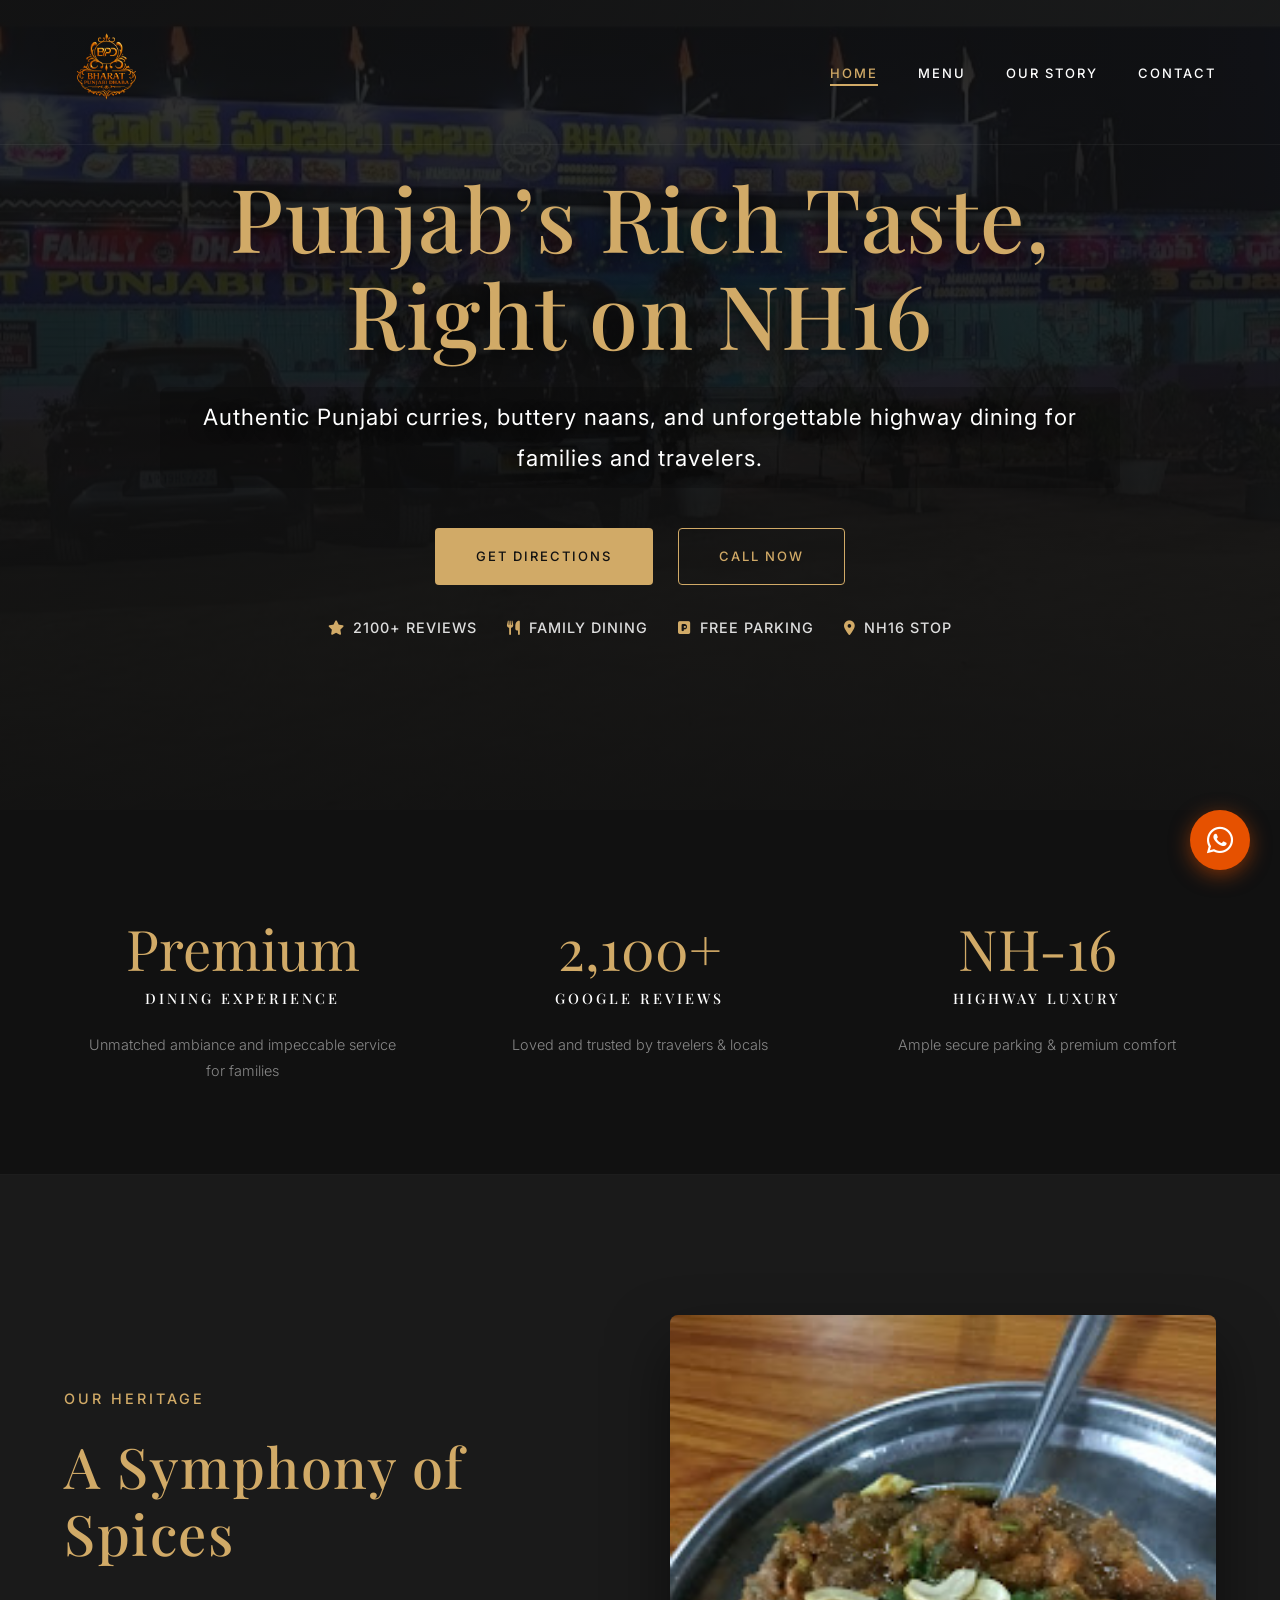
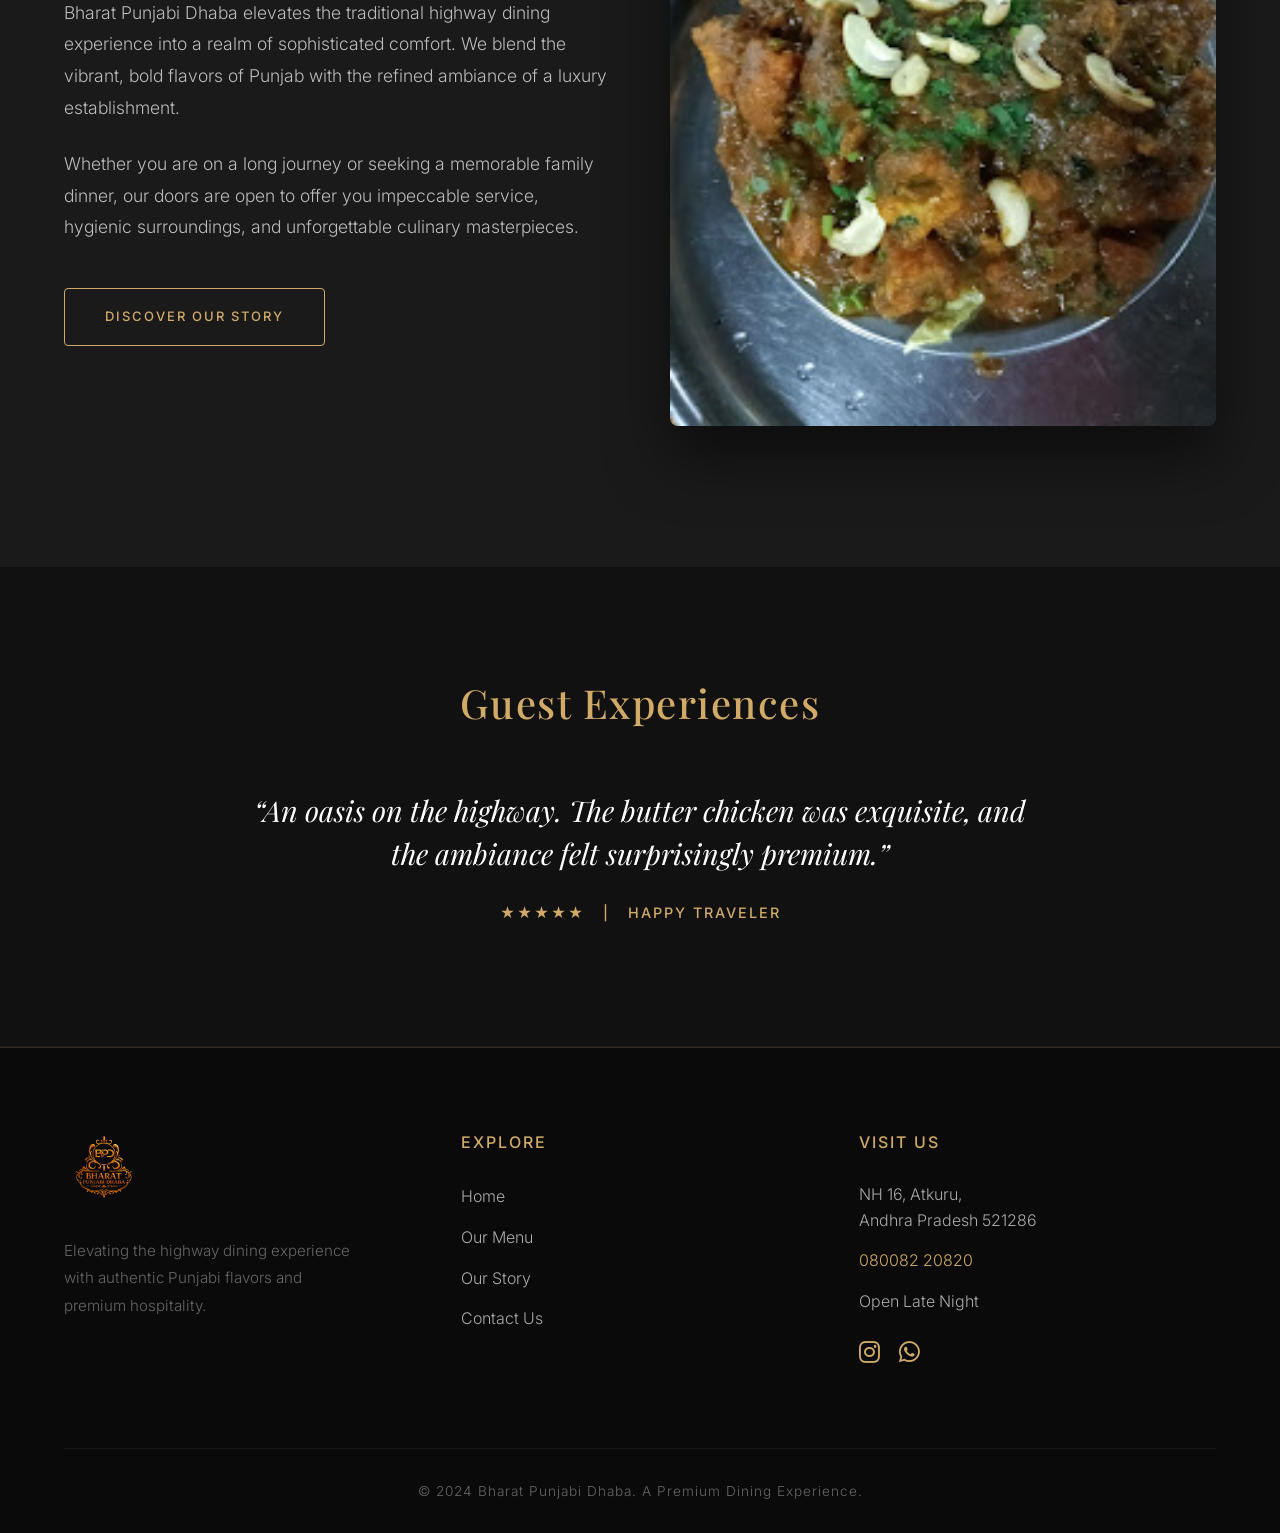
<file: index.html>
<!DOCTYPE html>
<html lang="en">
<head>
  <meta charset="UTF-8">
  <meta name="viewport" content="width=device-width, initial-scale=1.0">
  <title>Bharat Punjabi Dhaba | Premium Highway Dining</title>
  <meta name="description" content="Experience rich Punjabi cuisine and luxury highway comfort at Bharat Punjabi Dhaba on NH16.">
  
  <link rel="stylesheet" href="css/style.css">
  <link rel="stylesheet" href="https://cdnjs.cloudflare.com/ajax/libs/font-awesome/6.4.0/css/all.min.css">
  <link rel="icon" href="clients/logo/logo.png" type="image/png">
</head>
<body>

  <!-- Navbar -->
  <nav class="navbar">
    <div class="container">
      <a href="index.html" class="logo">
        <img src="clients/logo/logo.png" alt="Bharat Punjabi Dhaba Logo">
      </a>
      <div class="menu-toggle">
        <span></span>
        <span></span>
        <span></span>
      </div>
      <ul class="nav-links">
        <li><a href="index.html" class="active">Home</a></li>
        <li><a href="menu.html">Menu</a></li>
        <li><a href="about.html">Our Story</a></li>
        <li><a href="contact.html">Contact</a></li>
      </ul>
    </div>
  </nav>

  <!-- Hero Section -->
  <header class="hero" style="background-image: url('clients/hero/2026-01-01.jpg');">
    <div class="hero-overlay"></div>
    <div class="hero-content reveal">
      <h1>Punjab’s Rich Taste, Right on NH16</h1>
      <p>Authentic Punjabi curries, buttery naans, and unforgettable highway dining for families and travelers.</p>
      <div class="hero-buttons">
        <a href="https://maps.app.goo.gl/zn52EmTM7MRqL1FM8" target="_blank" class="btn btn-gold">Get Directions</a>
        <a href="tel:08008220820" class="btn btn-outline">Call Now</a>
      </div>
      <div class="hero-trust-badges">
        <span><i class="fas fa-star"></i> 2100+ Reviews</span>
        <span><i class="fas fa-utensils"></i> Family Dining</span>
        <span><i class="fas fa-parking"></i> Free Parking</span>
        <span><i class="fas fa-map-marker-alt"></i> NH16 Stop</span>
      </div>
    </div>
  </header>

  <!-- Highlights Section -->
  <section class="highlights">
    <div class="container">
      <div class="highlights-grid" style="text-align: center;">
        <div class="highlight-card reveal">
          <div style="font-family: 'Playfair Display', serif; font-size: 3.5rem; color: var(--gold-accent); margin-bottom: 10px; line-height: 1;">Premium</div>
          <h3 style="letter-spacing: 3px; font-size: 0.9rem; text-transform: uppercase;">Dining Experience</h3>
          <p style="margin-top: 15px;">Unmatched ambiance and impeccable service for families</p>
        </div>
        <div class="highlight-card reveal" style="transition-delay: 0.1s;">
          <div style="font-family: 'Playfair Display', serif; font-size: 3.5rem; color: var(--gold-accent); margin-bottom: 10px; line-height: 1;">2,100+</div>
          <h3 style="letter-spacing: 3px; font-size: 0.9rem; text-transform: uppercase;">Google Reviews</h3>
          <p style="margin-top: 15px;">Loved and trusted by travelers & locals</p>
        </div>
        <div class="highlight-card reveal" style="transition-delay: 0.2s;">
          <div style="font-family: 'Playfair Display', serif; font-size: 3.5rem; color: var(--gold-accent); margin-bottom: 10px; line-height: 1;">NH-16</div>
          <h3 style="letter-spacing: 3px; font-size: 0.9rem; text-transform: uppercase;">Highway Luxury</h3>
          <p style="margin-top: 15px;">Ample secure parking & premium comfort</p>
        </div>
      </div>
    </div>
  </section>

  <!-- Story Summary -->
  <section class="story-section section-padding-large">
    <div class="container">
      <div class="story-grid">
        <div class="story-content reveal">
          <h5 class="text-gold" style="font-family: 'Inter', sans-serif; letter-spacing: 3px; font-size: 0.9rem;">OUR HERITAGE</h5>
          <h2>A Symphony of Spices</h2>
          <p>Bharat Punjabi Dhaba elevates the traditional highway dining experience into a realm of sophisticated comfort. We blend the vibrant, bold flavors of Punjab with the refined ambiance of a luxury establishment.</p>
          <p>Whether you are on a long journey or seeking a memorable family dinner, our doors are open to offer you impeccable service, hygienic surroundings, and unforgettable culinary masterpieces.</p>
          <a href="about.html" class="btn btn-outline" style="margin-top: 20px;">Discover Our Story</a>
        </div>
        <div class="story-image reveal">
          <img src="clients/foodimages/punjabi special chicken.jpg" alt="Signature Dish">
        </div>
      </div>
    </div>
  </section>

  <!-- Reviews Section -->
  <section class="reviews-section section-padding">
    <div class="container reveal">
      <h2 style="font-family: 'Playfair Display', serif; font-size: 2.5rem; color: var(--gold-accent); margin-bottom: 50px; text-align: center;">Guest Experiences</h2>
      <div class="review-slider">
        <div class="review-slide active">
          <p>“An oasis on the highway. The butter chicken was exquisite, and the ambiance felt surprisingly premium.”</p>
          <h4>★★★★★ &nbsp; | &nbsp; Happy Traveler</h4>
        </div>
        <div class="review-slide">
          <p>“Perfect place for a quiet, luxurious family dinner. The service is top-notch and the food is phenomenal.”</p>
          <h4>★★★★★ &nbsp; | &nbsp; Local Guide</h4>
        </div>
        <div class="review-slide">
          <p>“Impeccably clean, beautifully designed, and the authentic Punjabi flavors are simply the best on NH16.”</p>
          <h4>★★★★★ &nbsp; | &nbsp; NH16 Commuter</h4>
        </div>
      </div>
    </div>
  </section>

  <!-- Footer -->
  <footer>
    <div class="container">
      <div class="footer-grid">
        <div class="footer-col" style="max-width: 300px;">
          <a href="index.html" class="footer-logo">
            <img src="clients/logo/logo.png" alt="Bharat Punjabi Dhaba">
          </a>
          <p style="color: #666; font-size: 0.95rem;">Elevating the highway dining experience with authentic Punjabi flavors and premium hospitality.</p>
        </div>
        
        <div class="footer-col">
          <h4>Explore</h4>
          <ul class="footer-links">
            <li><a href="index.html">Home</a></li>
            <li><a href="menu.html">Our Menu</a></li>
            <li><a href="about.html">Our Story</a></li>
            <li><a href="contact.html">Contact Us</a></li>
          </ul>
        </div>
        
        <div class="footer-col">
          <h4>Visit Us</h4>
          <ul class="footer-contact">
            <li>NH 16, Atkuru,<br>Andhra Pradesh 521286</li>
            <li><a href="tel:08008220820" style="color: var(--gold-accent);">080082 20820</a></li>
            <li>Open Late Night</li>
            <li style="margin-top: 20px;">
              <a href="https://www.instagram.com/bharath_punjabi_dhaba_atkuru/" target="_blank" style="color: var(--gold-accent); font-size: 1.5rem; margin-right: 15px;"><i class="fab fa-instagram"></i></a>
              <a href="https://wa.me/9108008220820" target="_blank" style="color: var(--gold-accent); font-size: 1.5rem;"><i class="fab fa-whatsapp"></i></a>
            </li>
          </ul>
        </div>
      </div>
      
      <div class="footer-bottom">
        <p>&copy; 2024 Bharat Punjabi Dhaba. A Premium Dining Experience.</p>
      </div>
    </div>
  </footer>

  <!-- Floating WhatsApp -->
  <a href="https://wa.me/9108008220820" class="floating-whatsapp" target="_blank" rel="noopener noreferrer">
    <i class="fab fa-whatsapp"></i>
  </a>

  <script src="js/script.js"></script>
</body>
</html>
</file>
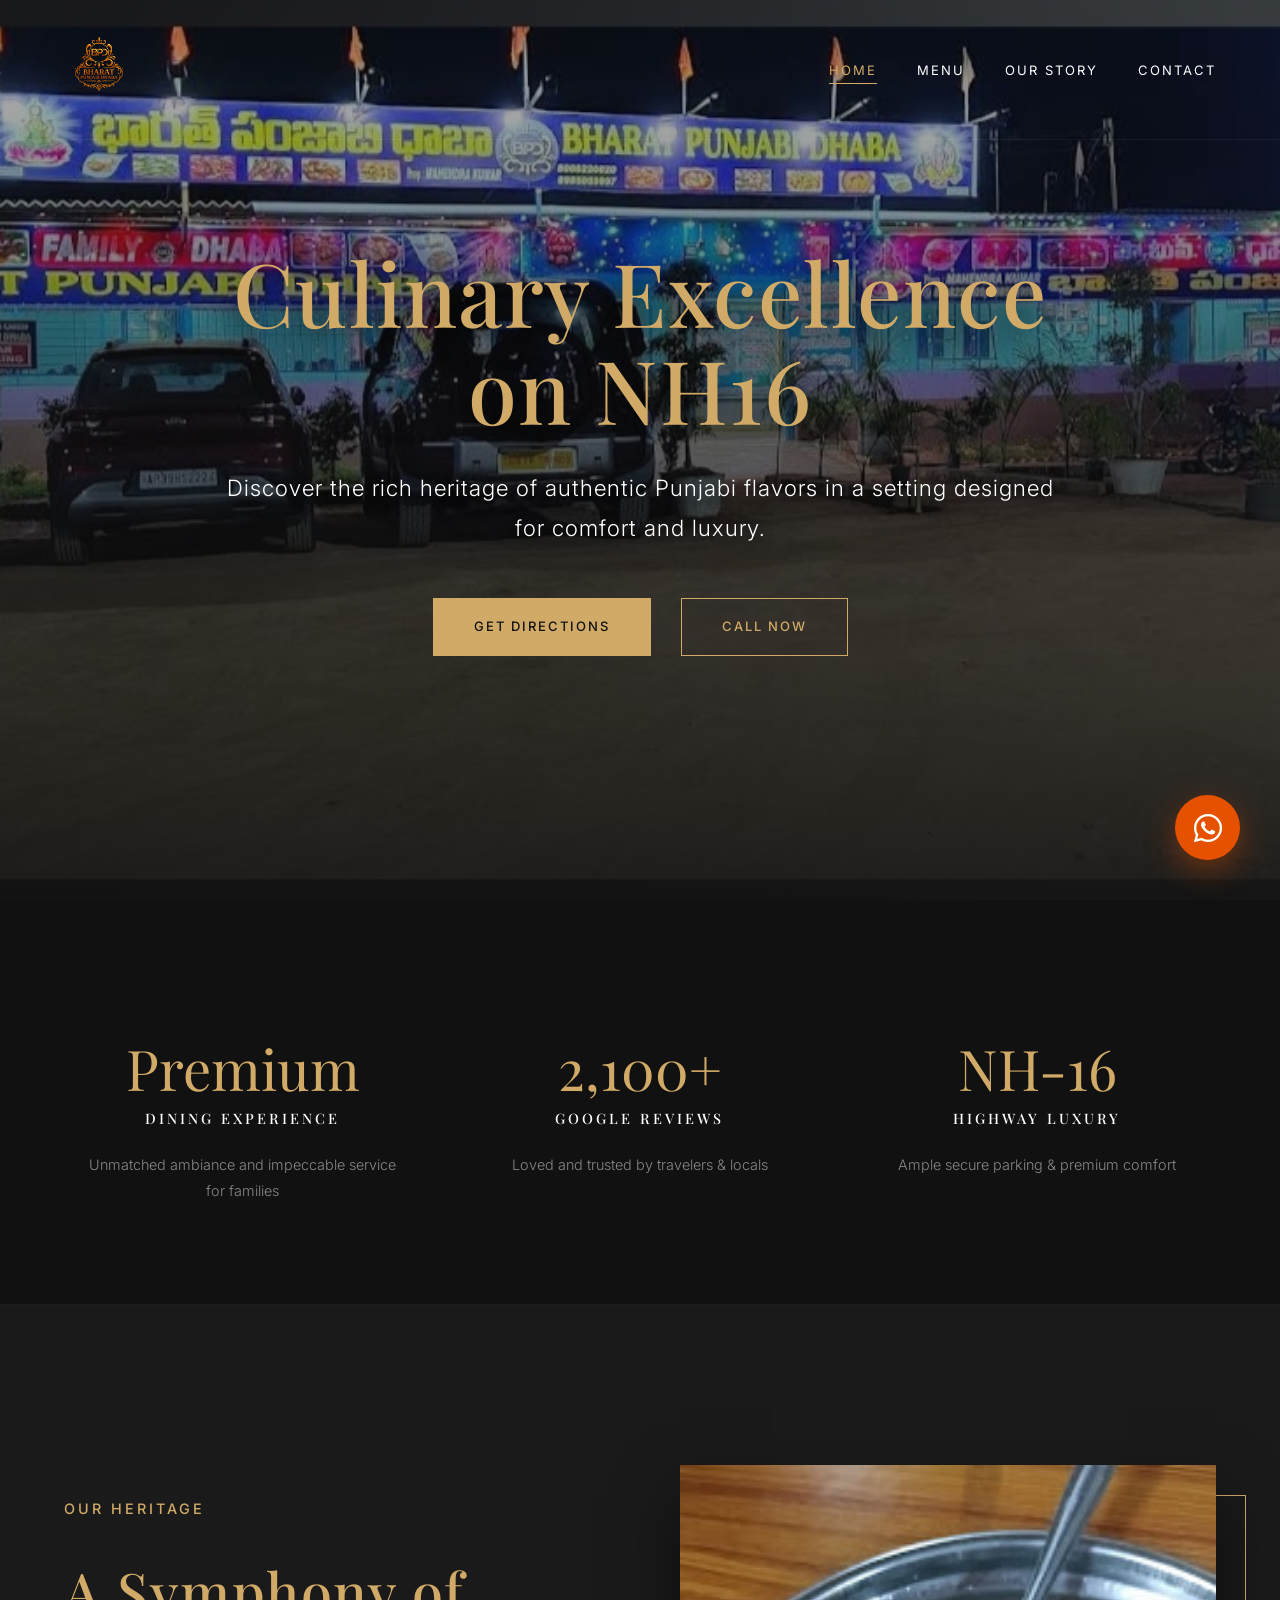
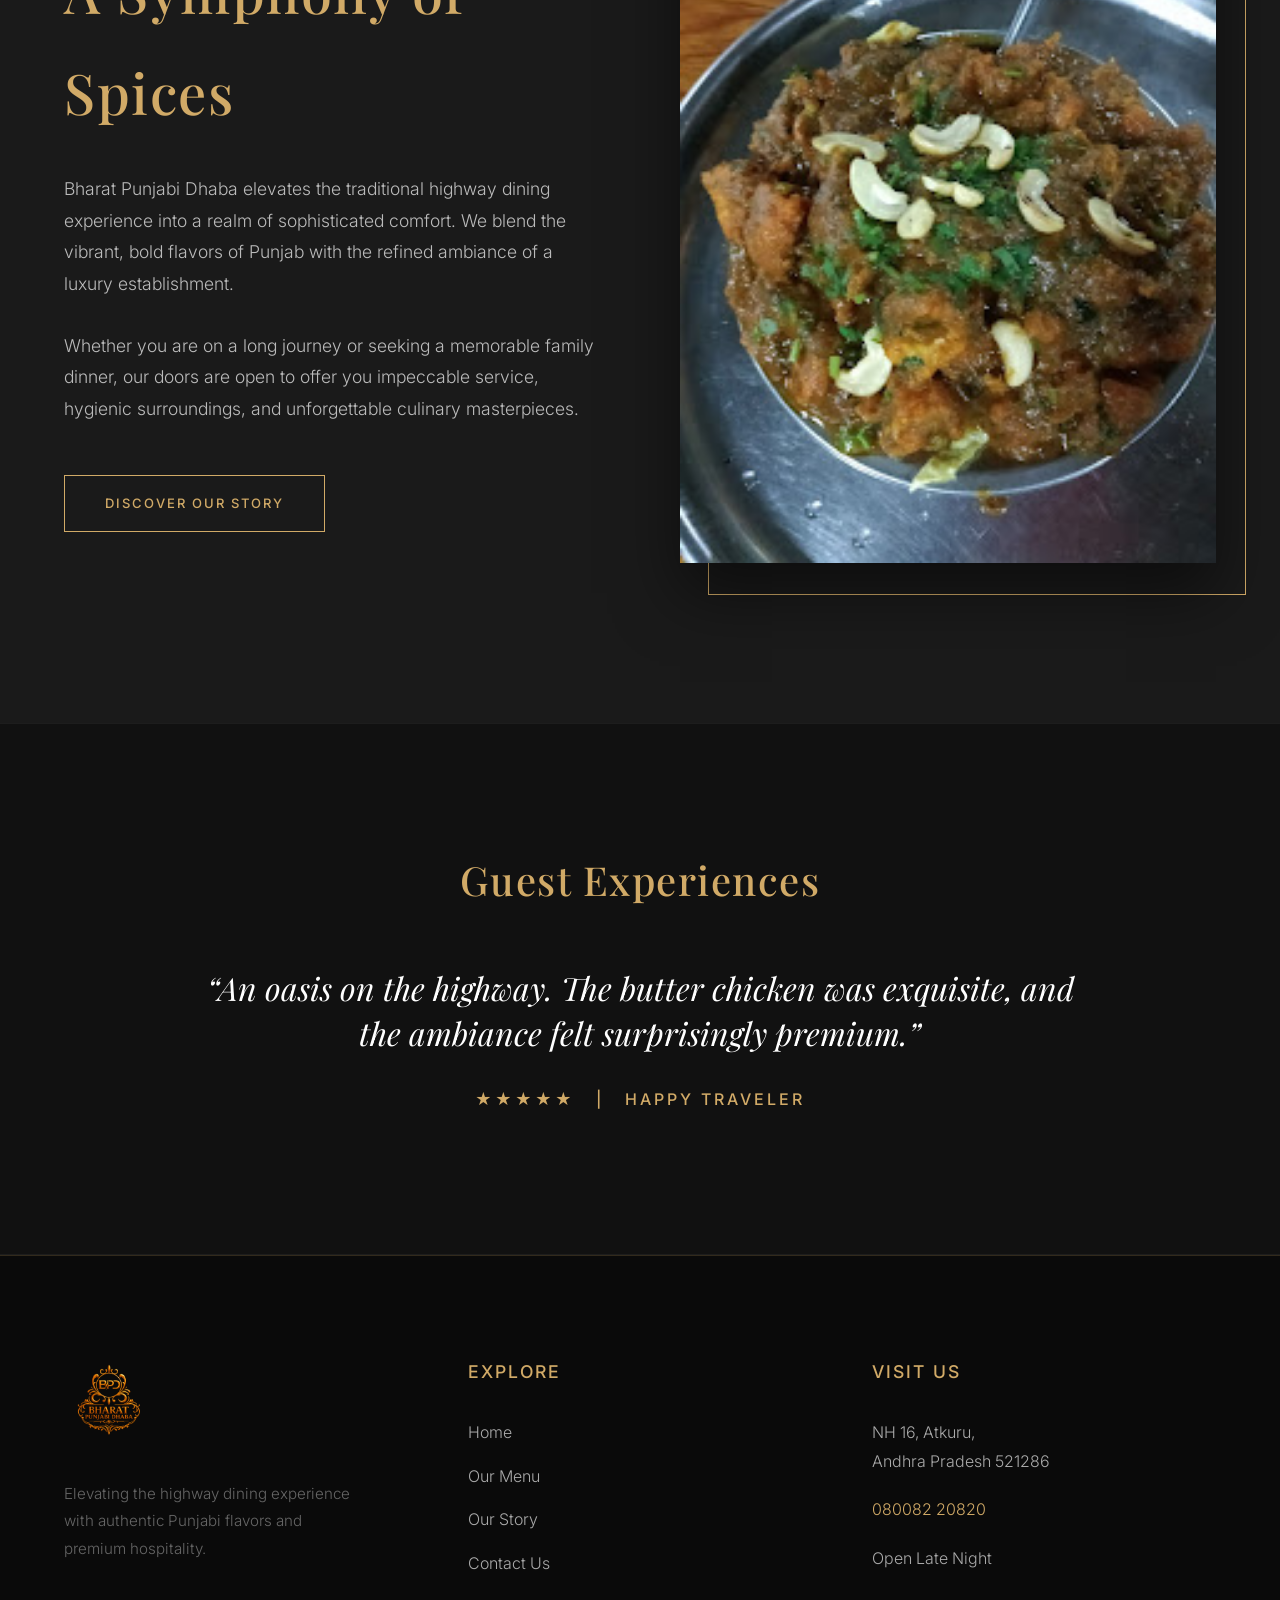
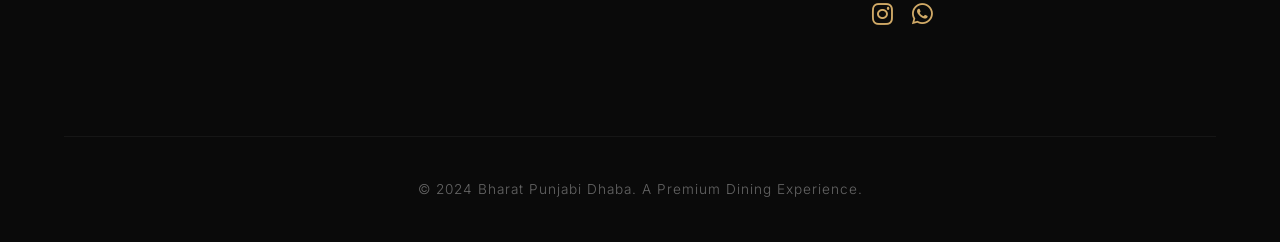
<file: bharatpunjabihotel/index.html>
<!DOCTYPE html>
<html lang="en">
<head>
  <meta charset="UTF-8">
  <meta name="viewport" content="width=device-width, initial-scale=1.0">
  <title>Bharat Punjabi Dhaba | Premium Highway Dining</title>
  <meta name="description" content="Experience rich Punjabi cuisine and luxury highway comfort at Bharat Punjabi Dhaba on NH16.">
  
  <link rel="stylesheet" href="css/style.css">
  <link rel="stylesheet" href="https://cdnjs.cloudflare.com/ajax/libs/font-awesome/6.4.0/css/all.min.css">
</head>
<body>

  <!-- Navbar -->
  <nav class="navbar">
    <div class="container">
      <a href="index.html" class="logo">
        <img src="clients/logo/logo.png" alt="Bharat Punjabi Dhaba Logo">
      </a>
      <div class="menu-toggle">
        <span></span>
        <span></span>
        <span></span>
      </div>
      <ul class="nav-links">
        <li><a href="index.html" class="active">Home</a></li>
        <li><a href="menu.html">Menu</a></li>
        <li><a href="about.html">Our Story</a></li>
        <li><a href="contact.html">Contact</a></li>
      </ul>
    </div>
  </nav>

  <!-- Hero Section -->
  <header class="hero" style="background-image: url('clients/hero/2026-01-01.jpg');">
    <div class="hero-overlay"></div>
    <div class="hero-content reveal">
      <h1>Culinary Excellence on NH16</h1>
      <p>Discover the rich heritage of authentic Punjabi flavors in a setting designed for comfort and luxury.</p>
      <div class="hero-buttons">
        <a href="https://maps.app.goo.gl/zn52EmTM7MRqL1FM8" target="_blank" class="btn btn-gold">Get Directions</a>
        <a href="tel:08008220820" class="btn btn-outline">Call Now</a>
      </div>
    </div>
  </header>

  <!-- Highlights Section -->
  <section class="highlights">
    <div class="container">
      <div class="highlights-grid" style="text-align: center;">
        <div class="highlight-card reveal">
          <div style="font-family: 'Playfair Display', serif; font-size: 3.5rem; color: var(--gold-accent); margin-bottom: 10px; line-height: 1;">Premium</div>
          <h3 style="letter-spacing: 3px; font-size: 0.9rem; text-transform: uppercase;">Dining Experience</h3>
          <p style="margin-top: 15px;">Unmatched ambiance and impeccable service for families</p>
        </div>
        <div class="highlight-card reveal" style="transition-delay: 0.1s;">
          <div style="font-family: 'Playfair Display', serif; font-size: 3.5rem; color: var(--gold-accent); margin-bottom: 10px; line-height: 1;">2,100+</div>
          <h3 style="letter-spacing: 3px; font-size: 0.9rem; text-transform: uppercase;">Google Reviews</h3>
          <p style="margin-top: 15px;">Loved and trusted by travelers & locals</p>
        </div>
        <div class="highlight-card reveal" style="transition-delay: 0.2s;">
          <div style="font-family: 'Playfair Display', serif; font-size: 3.5rem; color: var(--gold-accent); margin-bottom: 10px; line-height: 1;">NH-16</div>
          <h3 style="letter-spacing: 3px; font-size: 0.9rem; text-transform: uppercase;">Highway Luxury</h3>
          <p style="margin-top: 15px;">Ample secure parking & premium comfort</p>
        </div>
      </div>
    </div>
  </section>

  <!-- Story Summary -->
  <section class="story-section section-padding-large">
    <div class="container">
      <div class="story-grid">
        <div class="story-content reveal">
          <h5 class="text-gold" style="font-family: 'Inter', sans-serif; letter-spacing: 3px; font-size: 0.9rem;">OUR HERITAGE</h5>
          <h2>A Symphony of Spices</h2>
          <p>Bharat Punjabi Dhaba elevates the traditional highway dining experience into a realm of sophisticated comfort. We blend the vibrant, bold flavors of Punjab with the refined ambiance of a luxury establishment.</p>
          <p>Whether you are on a long journey or seeking a memorable family dinner, our doors are open to offer you impeccable service, hygienic surroundings, and unforgettable culinary masterpieces.</p>
          <a href="about.html" class="btn btn-outline" style="margin-top: 20px;">Discover Our Story</a>
        </div>
        <div class="story-image reveal">
          <img src="clients/foodimages/punjabi special chicken.jpg" alt="Signature Dish">
        </div>
      </div>
    </div>
  </section>

  <!-- Reviews Section -->
  <section class="reviews-section section-padding">
    <div class="container reveal">
      <h2 style="font-family: 'Playfair Display', serif; font-size: 2.5rem; color: var(--gold-accent); margin-bottom: 50px; text-align: center;">Guest Experiences</h2>
      <div class="review-slider">
        <div class="review-slide active">
          <p>“An oasis on the highway. The butter chicken was exquisite, and the ambiance felt surprisingly premium.”</p>
          <h4>★★★★★ &nbsp; | &nbsp; Happy Traveler</h4>
        </div>
        <div class="review-slide">
          <p>“Perfect place for a quiet, luxurious family dinner. The service is top-notch and the food is phenomenal.”</p>
          <h4>★★★★★ &nbsp; | &nbsp; Local Guide</h4>
        </div>
        <div class="review-slide">
          <p>“Impeccably clean, beautifully designed, and the authentic Punjabi flavors are simply the best on NH16.”</p>
          <h4>★★★★★ &nbsp; | &nbsp; NH16 Commuter</h4>
        </div>
      </div>
    </div>
  </section>

  <!-- Footer -->
  <footer>
    <div class="container">
      <div class="footer-grid">
        <div class="footer-col" style="max-width: 300px;">
          <a href="index.html" class="footer-logo">
            <img src="clients/logo/logo.png" alt="Bharat Punjabi Dhaba">
          </a>
          <p style="color: #666; font-size: 0.95rem;">Elevating the highway dining experience with authentic Punjabi flavors and premium hospitality.</p>
        </div>
        
        <div class="footer-col">
          <h4>Explore</h4>
          <ul class="footer-links">
            <li><a href="index.html">Home</a></li>
            <li><a href="menu.html">Our Menu</a></li>
            <li><a href="about.html">Our Story</a></li>
            <li><a href="contact.html">Contact Us</a></li>
          </ul>
        </div>
        
        <div class="footer-col">
          <h4>Visit Us</h4>
          <ul class="footer-contact">
            <li>NH 16, Atkuru,<br>Andhra Pradesh 521286</li>
            <li><a href="tel:08008220820" style="color: var(--gold-accent);">080082 20820</a></li>
            <li>Open Late Night</li>
            <li style="margin-top: 20px;">
              <a href="https://www.instagram.com/bharath_punjabi_dhaba_atkuru/" target="_blank" style="color: var(--gold-accent); font-size: 1.5rem; margin-right: 15px;"><i class="fab fa-instagram"></i></a>
              <a href="https://wa.me/9108008220820" target="_blank" style="color: var(--gold-accent); font-size: 1.5rem;"><i class="fab fa-whatsapp"></i></a>
            </li>
          </ul>
        </div>
      </div>
      
      <div class="footer-bottom">
        <p>&copy; 2024 Bharat Punjabi Dhaba. A Premium Dining Experience.</p>
      </div>
    </div>
  </footer>

  <!-- Floating WhatsApp -->
  <a href="https://wa.me/9108008220820" class="floating-whatsapp" target="_blank" rel="noopener noreferrer">
    <i class="fab fa-whatsapp"></i>
  </a>

  <script src="js/script.js"></script>
</body>
</html>
</file>
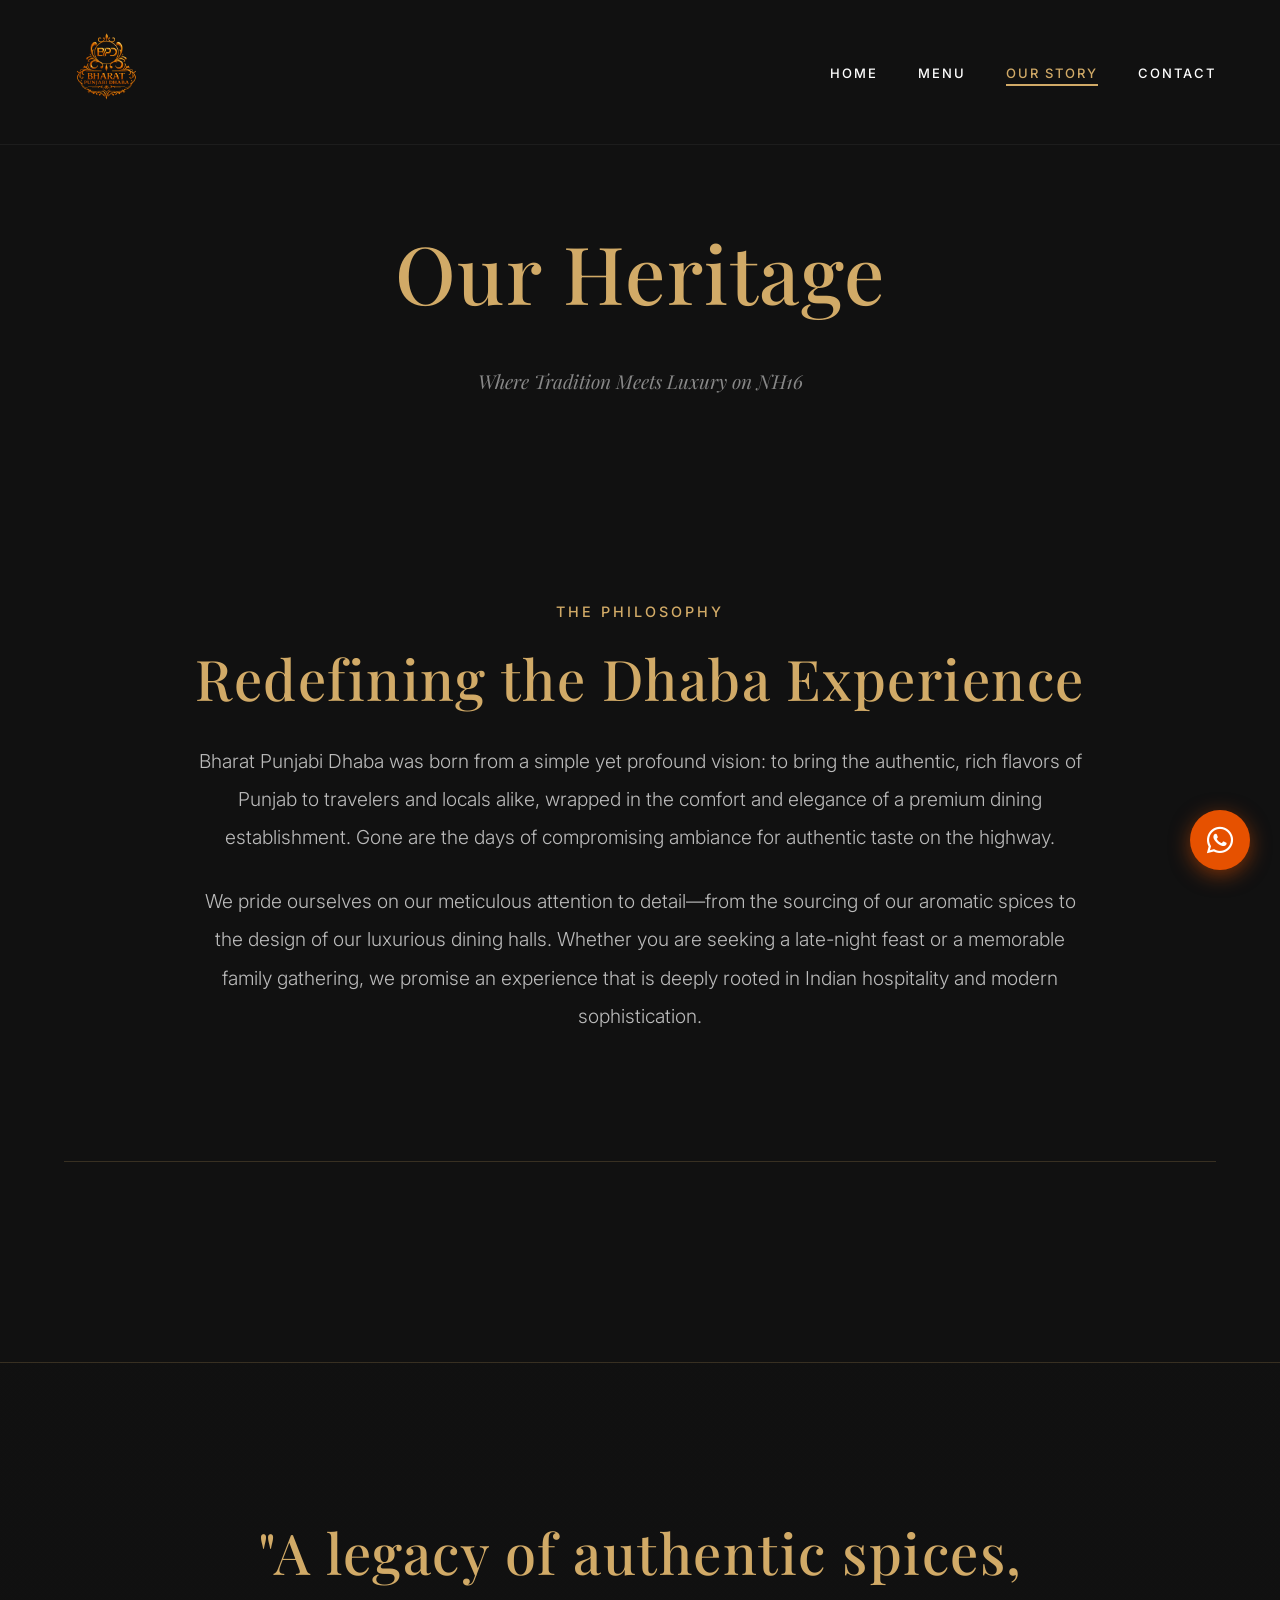
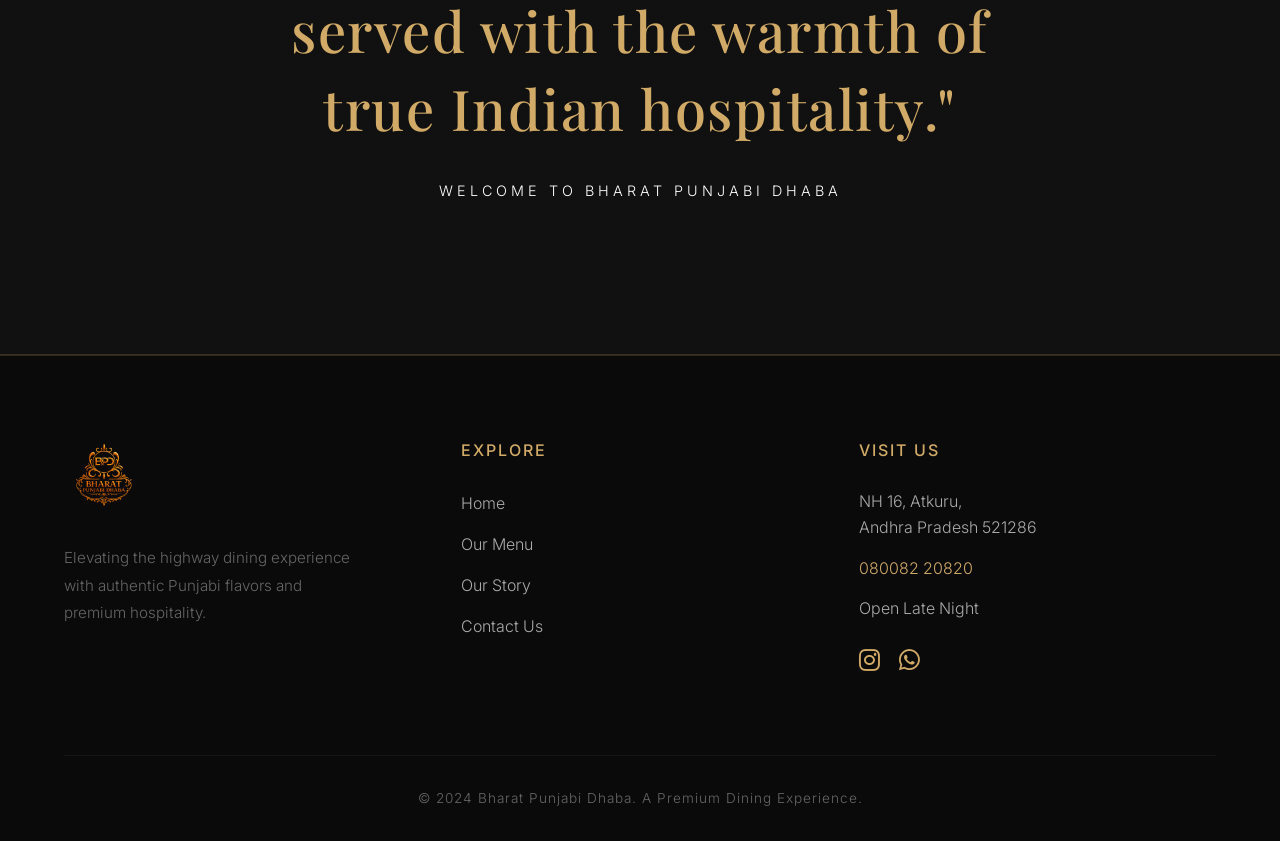
<file: about.html>
<!DOCTYPE html>
<html lang="en">
<head>
  <meta charset="UTF-8">
  <meta name="viewport" content="width=device-width, initial-scale=1.0">
  <title>Our Heritage | Bharat Punjabi Dhaba</title>
  <meta name="description" content="Discover the story and luxury ambiance behind Bharat Punjabi Dhaba.">
  
  <link rel="stylesheet" href="css/style.css">
  <link rel="stylesheet" href="https://cdnjs.cloudflare.com/ajax/libs/font-awesome/6.4.0/css/all.min.css">
  <link rel="icon" href="clients/logo/logo.png" type="image/png">
  
  <style>
    .page-header {
      background: linear-gradient(to bottom, rgba(17,17,17,0.7), rgba(17,17,17,1)), url('https://images.unsplash.com/photo-1517248135467-4c7edcad34c4?ixlib=rb-4.0.3&auto=format&fit=crop&w=1920&q=80') center/cover;
      padding: 200px 0 100px;
      text-align: center;
    }
    
    .page-header h1 {
      font-size: 5rem;
      color: var(--gold-accent);
      margin-bottom: 20px;
    }
  </style>
</head>
<body>

  <!-- Navbar -->
  <nav class="navbar scrolled">
    <div class="container">
      <a href="index.html" class="logo">
        <img src="clients/logo/logo.png" alt="Bharat Punjabi Dhaba Logo">
      </a>
      <div class="menu-toggle">
        <span></span>
        <span></span>
        <span></span>
      </div>
      <ul class="nav-links">
        <li><a href="index.html">Home</a></li>
        <li><a href="menu.html">Menu</a></li>
        <li><a href="about.html" class="active">Our Story</a></li>
        <li><a href="contact.html">Contact</a></li>
      </ul>
    </div>
  </nav>

  <!-- Page Header -->
  <div class="page-header reveal">
    <div class="container">
      <h1>Our Heritage</h1>
      <p style="font-size: 1.2rem; max-width: 600px; margin: 0 auto; color: var(--text-muted); font-family: 'Playfair Display', serif; font-style: italic;">Where Tradition Meets Luxury on NH16</p>
    </div>
  </div>

  <section class="section-padding">
    <div class="container">
      <div class="story-grid" style="grid-template-columns: 1fr; max-width: 900px; margin: 0 auto; text-align: center;">
        <div class="story-content reveal">
          <h5 class="text-gold" style="font-family: 'Inter', sans-serif; letter-spacing: 3px; font-size: 0.9rem;">THE PHILOSOPHY</h5>
          <h2 style="font-size: 3.5rem; margin-top: 20px;">Redefining the Dhaba Experience</h2>
          <p style="font-size: 1.2rem; line-height: 2;">Bharat Punjabi Dhaba was born from a simple yet profound vision: to bring the authentic, rich flavors of Punjab to travelers and locals alike, wrapped in the comfort and elegance of a premium dining establishment. Gone are the days of compromising ambiance for authentic taste on the highway.</p>
          <p style="font-size: 1.2rem; line-height: 2;">We pride ourselves on our meticulous attention to detail—from the sourcing of our aromatic spices to the design of our luxurious dining halls. Whether you are seeking a late-night feast or a memorable family gathering, we promise an experience that is deeply rooted in Indian hospitality and modern sophistication.</p>
        </div>
      </div>
      
      <div style="height: 1px; background: rgba(209, 170, 103, 0.2); margin: 100px 0;"></div>

    </div>
  </section>

  <!-- Cinematic Backdrop Quote -->
  <section style="background: linear-gradient(to bottom, rgba(17,17,17,0.8), rgba(17,17,17,0.8)), url('clients/hero/2026-01-01.jpg') center/cover fixed; padding: 150px 0; text-align: center; border-top: 1px solid rgba(209,170,103,0.2); border-bottom: 1px solid rgba(209,170,103,0.2);">
    <div class="container reveal">
      <h2 style="font-family: 'Playfair Display', serif; font-size: 3.5rem; color: var(--gold-accent); line-height: 1.4; max-width: 800px; margin: 0 auto;">"A legacy of authentic spices, served with the warmth of true Indian hospitality."</h2>
      <p style="font-family: 'Inter', sans-serif; letter-spacing: 4px; text-transform: uppercase; margin-top: 30px; font-size: 0.9rem; color: var(--text-light);">Welcome to Bharat Punjabi Dhaba</p>
    </div>
  </section>

  <!-- Footer -->
  <footer>
    <div class="container">
      <div class="footer-grid">
        <div class="footer-col" style="max-width: 300px;">
          <a href="index.html" class="footer-logo">
            <img src="clients/logo/logo.png" alt="Bharat Punjabi Dhaba">
          </a>
          <p style="color: #666; font-size: 0.95rem;">Elevating the highway dining experience with authentic Punjabi flavors and premium hospitality.</p>
        </div>
        <div class="footer-col">
          <h4>Explore</h4>
          <ul class="footer-links">
            <li><a href="index.html">Home</a></li>
            <li><a href="menu.html">Our Menu</a></li>
            <li><a href="about.html">Our Story</a></li>
            <li><a href="contact.html">Contact Us</a></li>
          </ul>
        </div>
        <div class="footer-col">
          <h4>Visit Us</h4>
          <ul class="footer-contact">
            <li>NH 16, Atkuru,<br>Andhra Pradesh 521286</li>
            <li><a href="tel:08008220820" style="color: var(--gold-accent);">080082 20820</a></li>
            <li>Open Late Night</li>
            <li style="margin-top: 20px;">
              <a href="https://www.instagram.com/bharath_punjabi_dhaba_atkuru/" target="_blank" style="color: var(--gold-accent); font-size: 1.5rem; margin-right: 15px;"><i class="fab fa-instagram"></i></a>
              <a href="https://wa.me/9108008220820" target="_blank" style="color: var(--gold-accent); font-size: 1.5rem;"><i class="fab fa-whatsapp"></i></a>
            </li>
          </ul>
        </div>
      </div>
      <div class="footer-bottom">
        <p>&copy; 2024 Bharat Punjabi Dhaba. A Premium Dining Experience.</p>
      </div>
    </div>
  </footer>

  <!-- Floating WhatsApp -->
  <a href="https://wa.me/9108008220820" class="floating-whatsapp" target="_blank">
    <i class="fab fa-whatsapp"></i>
  </a>

  <script src="js/script.js"></script>
</body>
</html>
</file>
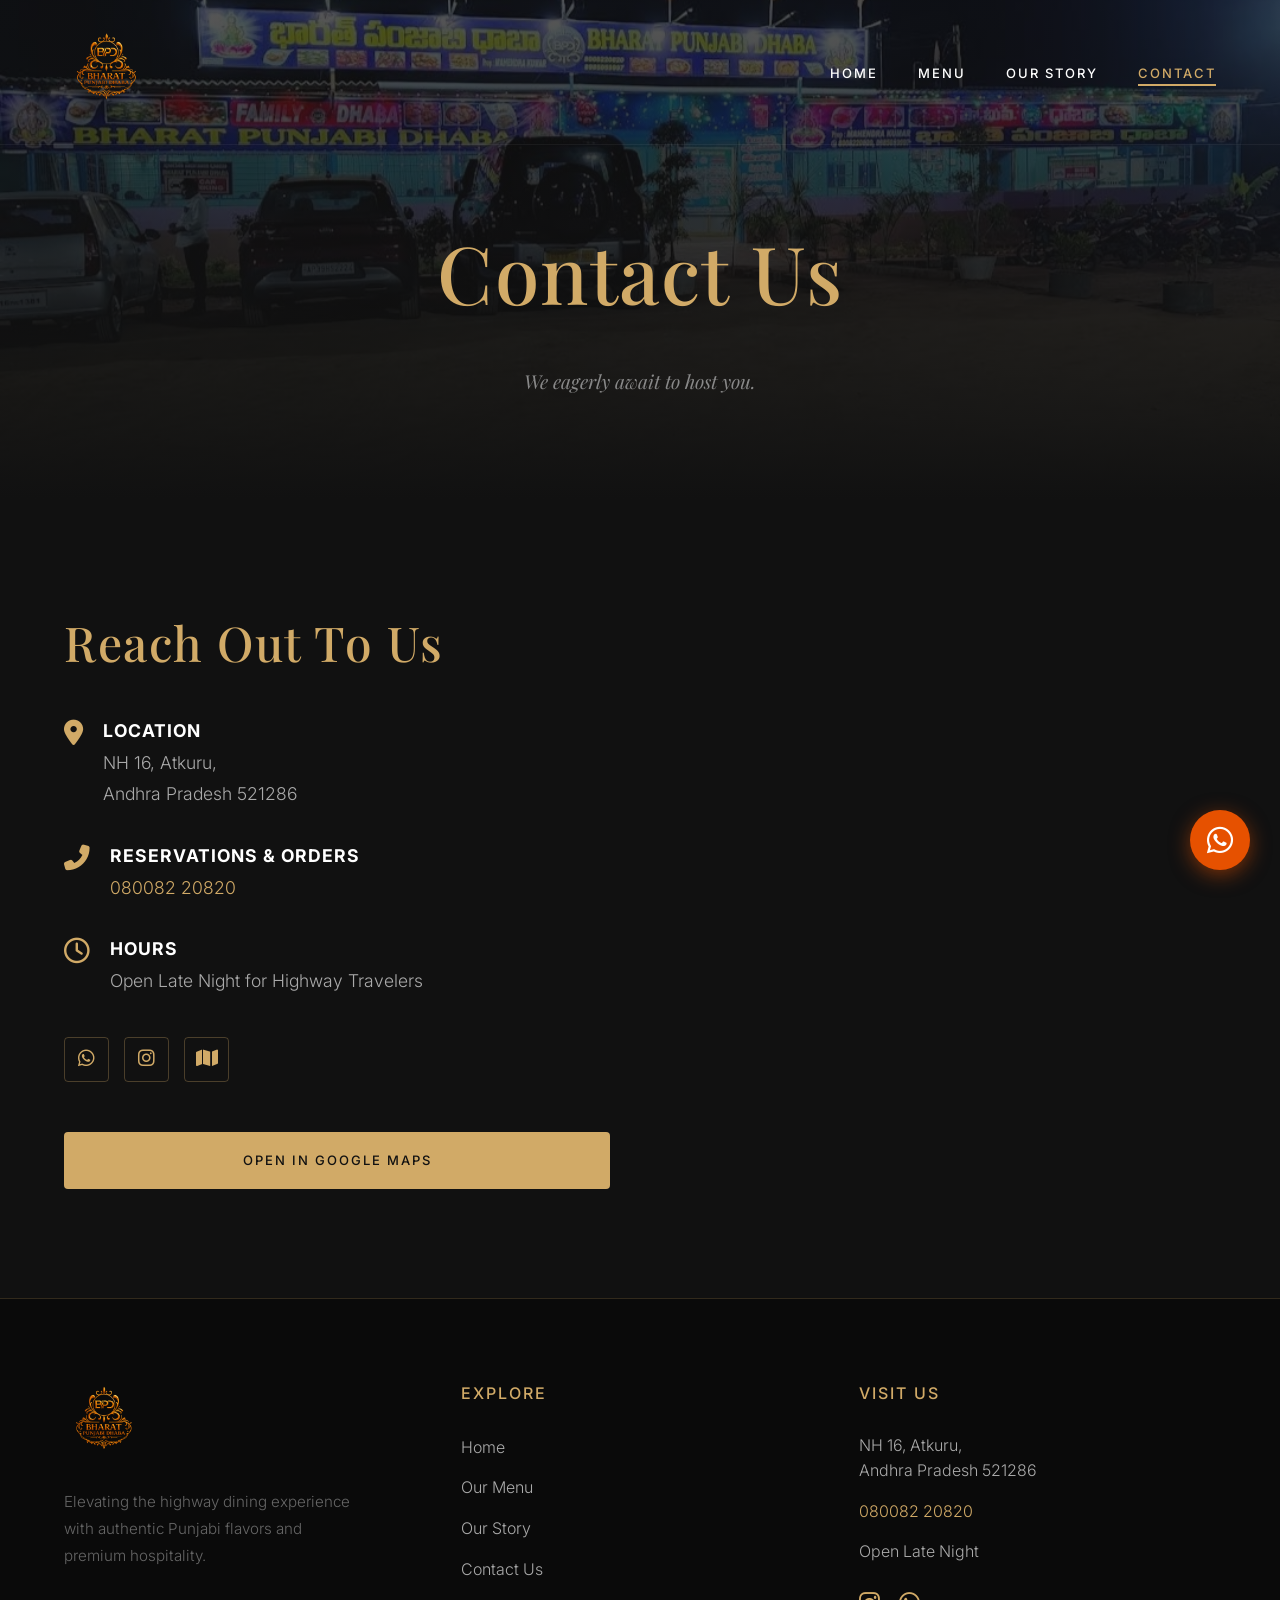
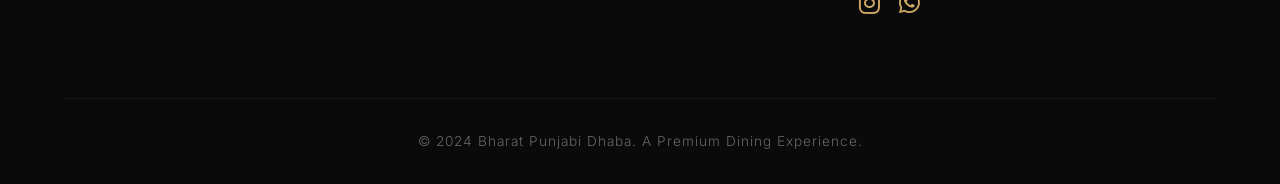
<file: contact.html>
<!DOCTYPE html>
<html lang="en">
<head>
  <meta charset="UTF-8">
  <meta name="viewport" content="width=device-width, initial-scale=1.0">
  <title>Contact Us | Bharat Punjabi Dhaba</title>
  <meta name="description" content="Get in touch with Bharat Punjabi Dhaba. Find our location on NH16, Atkuru.">
  
  <link rel="stylesheet" href="css/style.css">
  <link rel="stylesheet" href="https://cdnjs.cloudflare.com/ajax/libs/font-awesome/6.4.0/css/all.min.css">
  <link rel="icon" href="clients/logo/logo.png" type="image/png">
  
  <style>
    .page-header {
      background: linear-gradient(to bottom, rgba(17,17,17,0.7), rgba(17,17,17,1)), url('clients/hero/2026-01-01.jpg') center/cover;
      padding: 200px 0 100px;
      text-align: center;
    }
    
    .page-header h1 {
      font-size: 5rem;
      color: var(--gold-accent);
      margin-bottom: 20px;
    }
  </style>
</head>
<body>

  <!-- Navbar -->
  <nav class="navbar scrolled">
    <div class="container">
      <a href="index.html" class="logo">
        <img src="clients/logo/logo.png" alt="Bharat Punjabi Dhaba Logo">
      </a>
      <div class="menu-toggle">
        <span></span>
        <span></span>
        <span></span>
      </div>
      <ul class="nav-links">
        <li><a href="index.html">Home</a></li>
        <li><a href="menu.html">Menu</a></li>
        <li><a href="about.html">Our Story</a></li>
        <li><a href="contact.html" class="active">Contact</a></li>
      </ul>
    </div>
  </nav>

  <!-- Page Header -->
  <div class="page-header reveal">
    <div class="container">
      <h1>Contact Us</h1>
      <p style="font-size: 1.2rem; max-width: 600px; margin: 0 auto; color: var(--text-muted); font-family: 'Playfair Display', serif; font-style: italic;">We eagerly await to host you.</p>
    </div>
  </div>

  <section class="section-padding">
    <div class="container">
      <div class="contact-grid">
        
        <!-- Info Column -->
        <div class="reveal">
          <div class="contact-info-card">
            <h2>Reach Out To Us</h2>
            
            <div class="contact-item">
              <i class="fas fa-map-marker-alt"></i>
              <div>
                <strong style="color: white; font-family: 'Inter', sans-serif; letter-spacing: 1px; text-transform: uppercase;">Location</strong><br>
                <span style="color: #aaaaaa;">NH 16, Atkuru,<br>Andhra Pradesh 521286</span>
              </div>
            </div>
            
            <div class="contact-item">
              <i class="fas fa-phone-alt"></i>
              <div>
                <strong style="color: white; font-family: 'Inter', sans-serif; letter-spacing: 1px; text-transform: uppercase;">Reservations & Orders</strong><br>
                <a href="tel:08008220820" style="color: var(--gold-accent);">080082 20820</a>
              </div>
            </div>
            
            <div class="contact-item">
              <i class="far fa-clock"></i>
              <div>
                <strong style="color: white; font-family: 'Inter', sans-serif; letter-spacing: 1px; text-transform: uppercase;">Hours</strong><br>
                <span style="color: #aaaaaa;">Open Late Night for Highway Travelers</span>
              </div>
            </div>
            
            <div class="social-btns">
              <a href="https://wa.me/9108008220820" class="social-btn" target="_blank"><i class="fab fa-whatsapp"></i></a>
              <a href="https://www.instagram.com/bharath_punjabi_dhaba_atkuru/" class="social-btn" target="_blank"><i class="fab fa-instagram"></i></a>
              <a href="https://maps.app.goo.gl/zn52EmTM7MRqL1FM8" class="social-btn" target="_blank"><i class="fas fa-map"></i></a>
            </div>
            
            <div style="margin-top: 50px;">
              <a href="https://maps.app.goo.gl/zn52EmTM7MRqL1FM8" target="_blank" class="btn btn-gold" style="width: 100%; text-align: center;">Open in Google Maps</a>
            </div>
          </div>
        </div>
        
        <!-- Map Column -->
        <div class="reveal" style="transition-delay: 0.2s;">
          <div class="map-container">
            <!-- Precise map for NH 16, Atkuru, Andhra Pradesh 521286 based on Google Map Link -->
            <iframe src="https://www.google.com/maps/embed?pb=!1m18!1m12!1m3!1d15303.497576571556!2d80.8447814!3d16.591097!2m3!1f0!2f0!3f0!3m2!1i1024!2i768!4f13.1!3m3!1m2!1s0x3a35f79590bf7e71%3A0xe5493b8f1c8e8474!2sBharat%20punjabi%20dhaba!5e0!3m2!1sen!2sin!4v1700000000000!5m2!1sen!2sin" width="100%" height="100%" style="border:0;" allowfullscreen="" loading="lazy" referrerpolicy="no-referrer-when-downgrade"></iframe>
          </div>
        </div>
        
      </div>
    </div>
  </section>

  <!-- Footer -->
  <footer>
    <div class="container">
      <div class="footer-grid">
        <div class="footer-col" style="max-width: 300px;">
          <a href="index.html" class="footer-logo">
            <img src="clients/logo/logo.png" alt="Bharat Punjabi Dhaba">
          </a>
          <p style="color: #666; font-size: 0.95rem;">Elevating the highway dining experience with authentic Punjabi flavors and premium hospitality.</p>
        </div>
        <div class="footer-col">
          <h4>Explore</h4>
          <ul class="footer-links">
            <li><a href="index.html">Home</a></li>
            <li><a href="menu.html">Our Menu</a></li>
            <li><a href="about.html">Our Story</a></li>
            <li><a href="contact.html">Contact Us</a></li>
          </ul>
        </div>
        <div class="footer-col">
          <h4>Visit Us</h4>
          <ul class="footer-contact">
            <li>NH 16, Atkuru,<br>Andhra Pradesh 521286</li>
            <li><a href="tel:08008220820" style="color: var(--gold-accent);">080082 20820</a></li>
            <li>Open Late Night</li>
            <li style="margin-top: 20px;">
              <a href="https://www.instagram.com/bharath_punjabi_dhaba_atkuru/" target="_blank" style="color: var(--gold-accent); font-size: 1.5rem; margin-right: 15px;"><i class="fab fa-instagram"></i></a>
              <a href="https://wa.me/9108008220820" target="_blank" style="color: var(--gold-accent); font-size: 1.5rem;"><i class="fab fa-whatsapp"></i></a>
            </li>
          </ul>
        </div>
      </div>
      <div class="footer-bottom">
        <p>&copy; 2024 Bharat Punjabi Dhaba. A Premium Dining Experience.</p>
      </div>
    </div>
  </footer>

  <!-- Floating WhatsApp -->
  <a href="https://wa.me/9108008220820" class="floating-whatsapp" target="_blank">
    <i class="fab fa-whatsapp"></i>
  </a>

  <script src="js/script.js"></script>
</body>
</html>
</file>
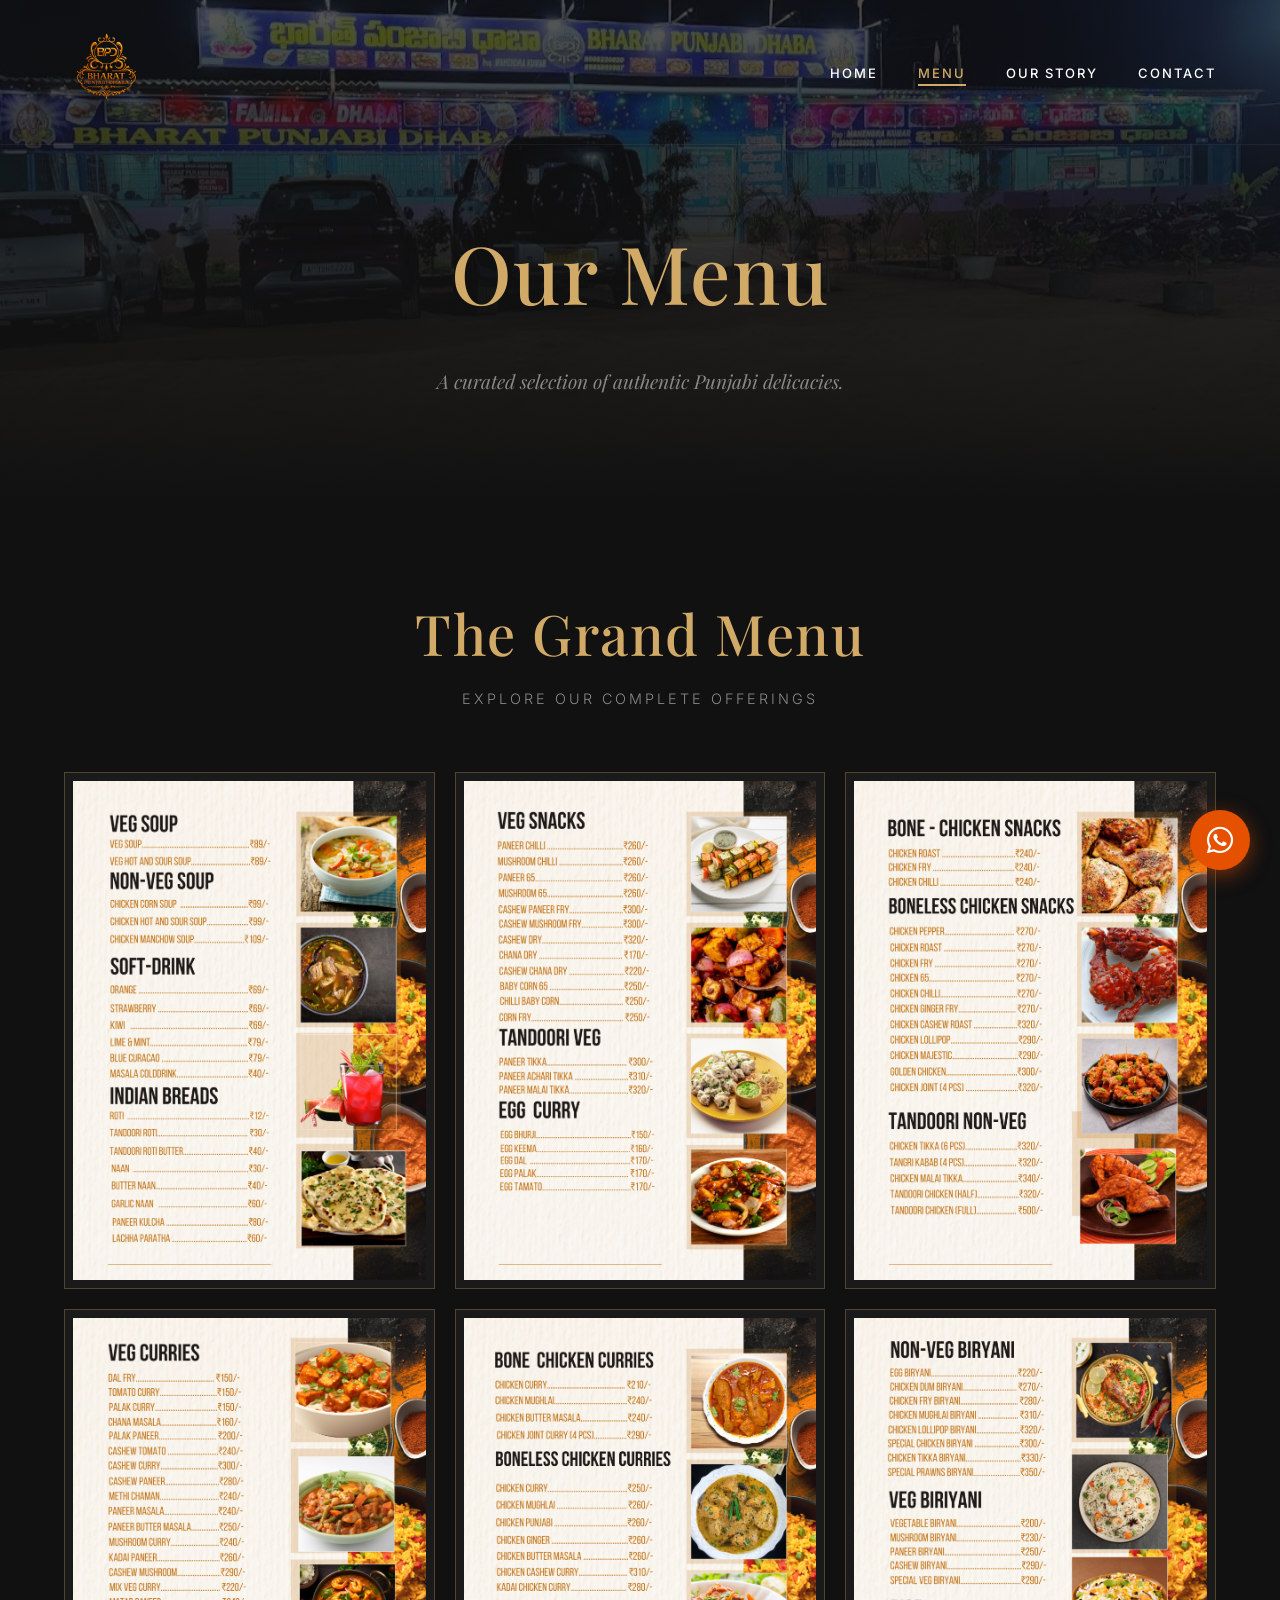
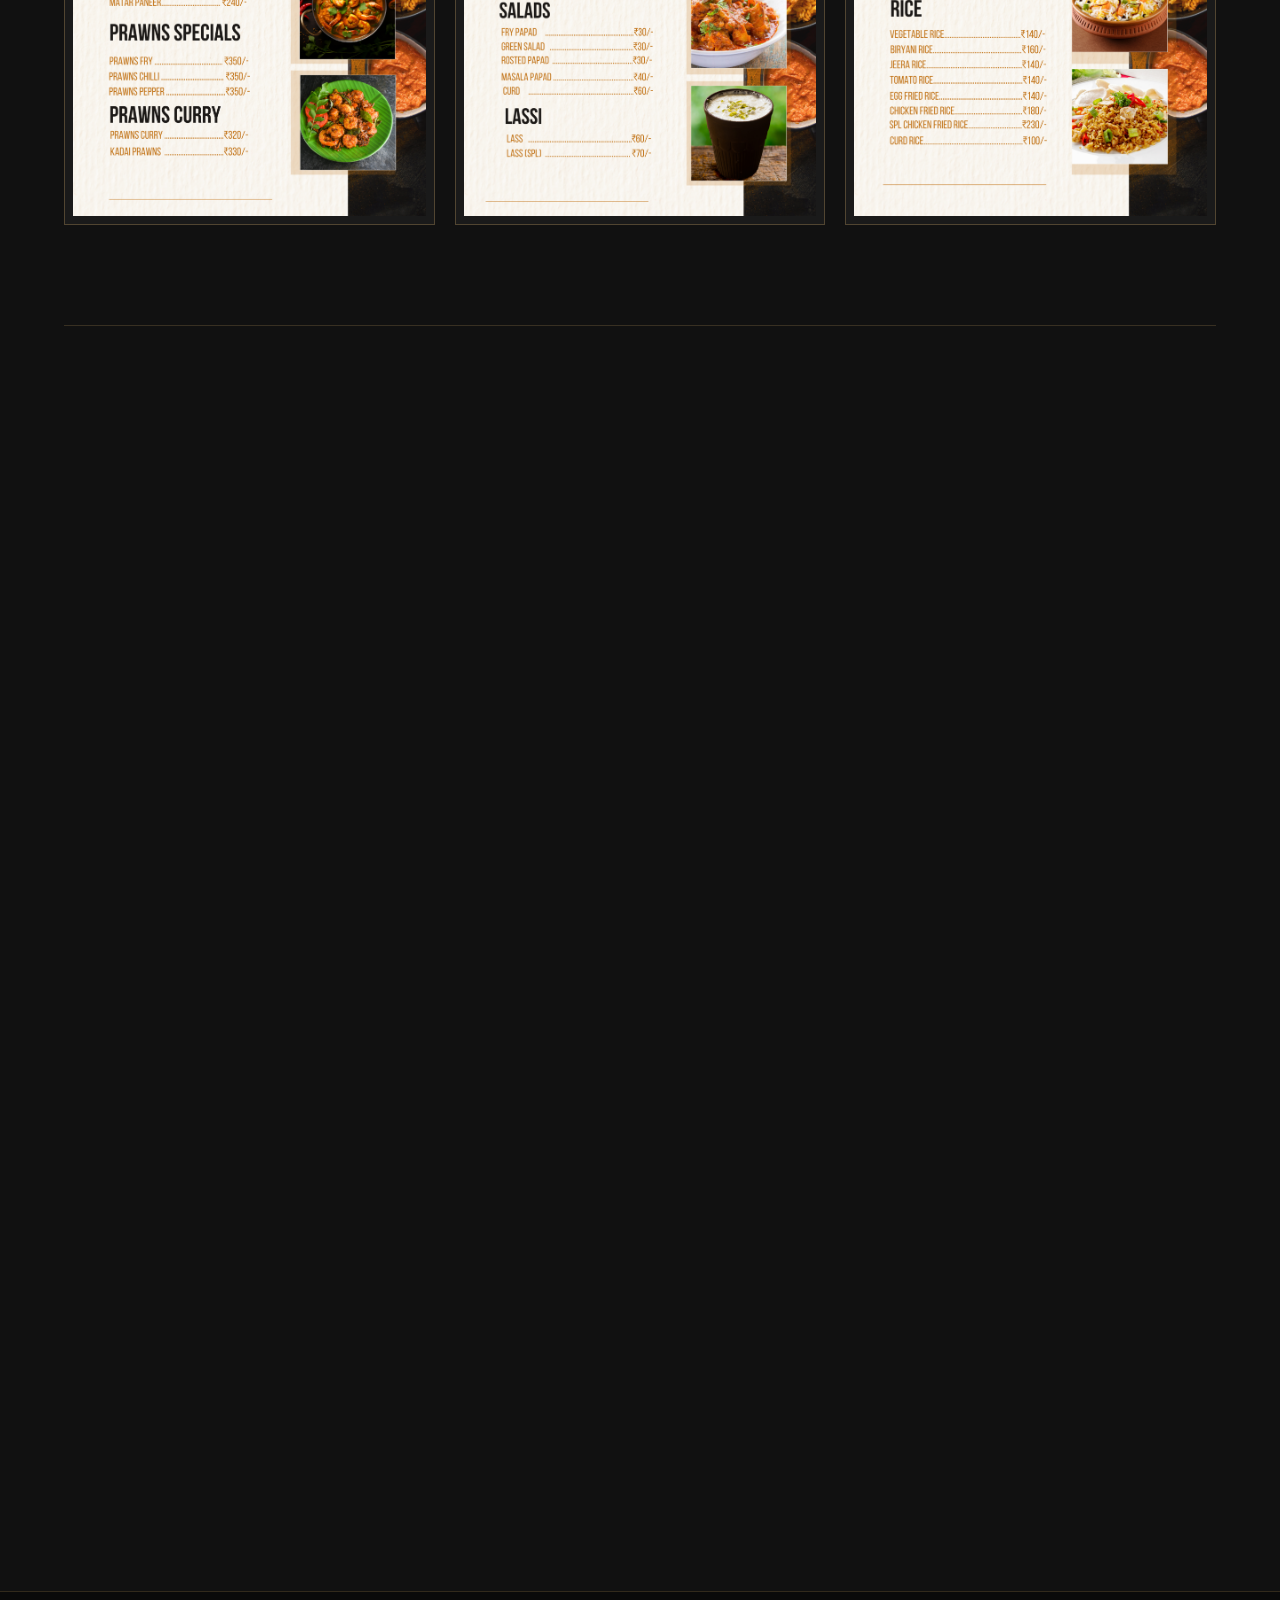
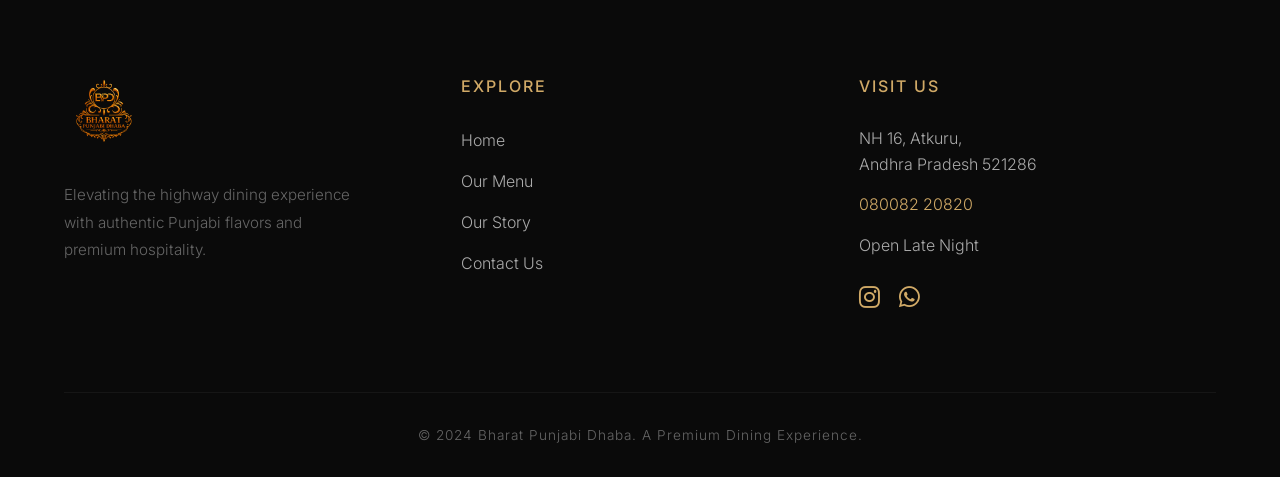
<file: menu.html>
<!DOCTYPE html>
<html lang="en">
<head>
  <meta charset="UTF-8">
  <meta name="viewport" content="width=device-width, initial-scale=1.0">
  <title>Our Menu | Bharat Punjabi Dhaba</title>
  <meta name="description" content="Explore our premium Punjabi menu.">
  
  <link rel="stylesheet" href="css/style.css">
  <link rel="stylesheet" href="https://cdnjs.cloudflare.com/ajax/libs/font-awesome/6.4.0/css/all.min.css">
  <link rel="icon" href="clients/logo/logo.png" type="image/png">
  
  <style>
    .page-header {
      background: linear-gradient(to bottom, rgba(17,17,17,0.7), rgba(17,17,17,1)), url('clients/hero/2026-01-01.jpg') center/cover;
      padding: 200px 0 100px;
      text-align: center;
    }
    
    .page-header h1 {
      font-size: 5rem;
      color: var(--gold-accent);
      margin-bottom: 20px;
    }
  </style>
</head>
<body>

  <!-- Navbar -->
  <nav class="navbar scrolled">
    <div class="container">
      <a href="index.html" class="logo">
        <img src="clients/logo/logo.png" alt="Bharat Punjabi Dhaba Logo">
      </a>
      <div class="menu-toggle">
        <span></span>
        <span></span>
        <span></span>
      </div>
      <ul class="nav-links">
        <li><a href="index.html">Home</a></li>
        <li><a href="menu.html" class="active">Menu</a></li>
        <li><a href="about.html">Our Story</a></li>
        <li><a href="contact.html">Contact</a></li>
      </ul>
    </div>
  </nav>

  <!-- Page Header -->
  <div class="page-header reveal">
    <div class="container">
      <h1>Our Menu</h1>
      <p style="font-size: 1.2rem; max-width: 600px; margin: 0 auto; color: var(--text-muted); font-family: 'Playfair Display', serif; font-style: italic;">A curated selection of authentic Punjabi delicacies.</p>
    </div>
  </div>

  <section class="section-padding">
    <div class="container">
      
      <!-- Menu Cards (Physical Menu) -->
      <div class="section-title reveal">
        <h2>The Grand Menu</h2>
        <p>Explore Our Complete Offerings</p>
      </div>
      
      <div class="menu-card-images-grid reveal">
        <img src="clients/menu/1.png" alt="Menu Page 1">
        <img src="clients/menu/2.png" alt="Menu Page 2">
        <img src="clients/menu/3.png" alt="Menu Page 3">
        <img src="clients/menu/4.png" alt="Menu Page 4">
        <img src="clients/menu/5.png" alt="Menu Page 5">
        <img src="clients/menu/6.png" alt="Menu Page 6">
      </div>

      <div style="height: 1px; background: rgba(209, 170, 103, 0.2); margin: 100px 0;"></div>

      <!-- Signature Dishes -->
      <div class="section-title reveal">
        <h2>Signature Masterpieces</h2>
        <p>Visual Taste of Punjab</p>
      </div>
      
      <div class="food-grid">
        
        <div class="food-card reveal">
          <div class="food-img-wrap"><img src="clients/foodimages/punjabi special chicken.jpg" alt="Punjabi Special Chicken"></div>
          <div class="food-info">
            <h3>Punjabi Special Chicken</h3>
            <p>Our chef's signature creation, slow-cooked in rich spices.</p>
          </div>
        </div>

        <div class="food-card reveal" style="transition-delay: 0.1s;">
          <div class="food-img-wrap"><img src="clients/foodimages/butter paneer masala.jpg" alt="Butter Paneer Masala"></div>
          <div class="food-info">
            <h3>Butter Paneer Masala</h3>
            <p>Velvety tomato gravy with soft, fresh paneer cubes.</p>
          </div>
        </div>

        <div class="food-card reveal" style="transition-delay: 0.2s;">
          <div class="food-img-wrap"><img src="clients/foodimages/kadai chicken.jpg" alt="Kadai Chicken"></div>
          <div class="food-info">
            <h3>Kadai Chicken</h3>
            <p>Wok-tossed with bell peppers and authentic kadai masala.</p>
          </div>
        </div>
        
        <div class="food-card reveal">
          <div class="food-img-wrap"><img src="clients/foodimages/dal fry.jpg" alt="Dal Fry"></div>
          <div class="food-info">
            <h3>Classic Dal Fry</h3>
            <p>Tempered yellow lentils finished with pure ghee.</p>
          </div>
        </div>

        <div class="food-card reveal" style="transition-delay: 0.1s;">
          <div class="food-img-wrap"><img src="clients/foodimages/Pepper chicken.jpg" alt="Pepper Chicken"></div>
          <div class="food-info">
            <h3>Pepper Chicken</h3>
            <p>Spicy and aromatic, loaded with freshly ground black pepper.</p>
          </div>
        </div>

        <div class="food-card reveal" style="transition-delay: 0.2s;">
          <div class="food-img-wrap"><img src="clients/foodimages/lassi with badam.jpg" alt="Lassi with Badam"></div>
          <div class="food-info">
            <h3>Badam Lassi</h3>
            <p>Rich, creamy yogurt churned with premium almonds.</p>
          </div>
        </div>

      </div>

    </div>
  </section>

  <!-- Footer -->
  <footer>
    <div class="container">
      <div class="footer-grid">
        <div class="footer-col" style="max-width: 300px;">
          <a href="index.html" class="footer-logo">
            <img src="clients/logo/logo.png" alt="Bharat Punjabi Dhaba">
          </a>
          <p style="color: #666; font-size: 0.95rem;">Elevating the highway dining experience with authentic Punjabi flavors and premium hospitality.</p>
        </div>
        <div class="footer-col">
          <h4>Explore</h4>
          <ul class="footer-links">
            <li><a href="index.html">Home</a></li>
            <li><a href="menu.html">Our Menu</a></li>
            <li><a href="about.html">Our Story</a></li>
            <li><a href="contact.html">Contact Us</a></li>
          </ul>
        </div>
        <div class="footer-col">
          <h4>Visit Us</h4>
          <ul class="footer-contact">
            <li>NH 16, Atkuru,<br>Andhra Pradesh 521286</li>
            <li><a href="tel:08008220820" style="color: var(--gold-accent);">080082 20820</a></li>
            <li>Open Late Night</li>
            <li style="margin-top: 20px;">
              <a href="https://www.instagram.com/bharath_punjabi_dhaba_atkuru/" target="_blank" style="color: var(--gold-accent); font-size: 1.5rem; margin-right: 15px;"><i class="fab fa-instagram"></i></a>
              <a href="https://wa.me/9108008220820" target="_blank" style="color: var(--gold-accent); font-size: 1.5rem;"><i class="fab fa-whatsapp"></i></a>
            </li>
          </ul>
        </div>
      </div>
      <div class="footer-bottom">
        <p>&copy; 2024 Bharat Punjabi Dhaba. A Premium Dining Experience.</p>
      </div>
    </div>
  </footer>

  <!-- Floating WhatsApp -->
  <a href="https://wa.me/9108008220820" class="floating-whatsapp" target="_blank">
    <i class="fab fa-whatsapp"></i>
  </a>

  <script src="js/script.js"></script>
</body>
</html>
</file>
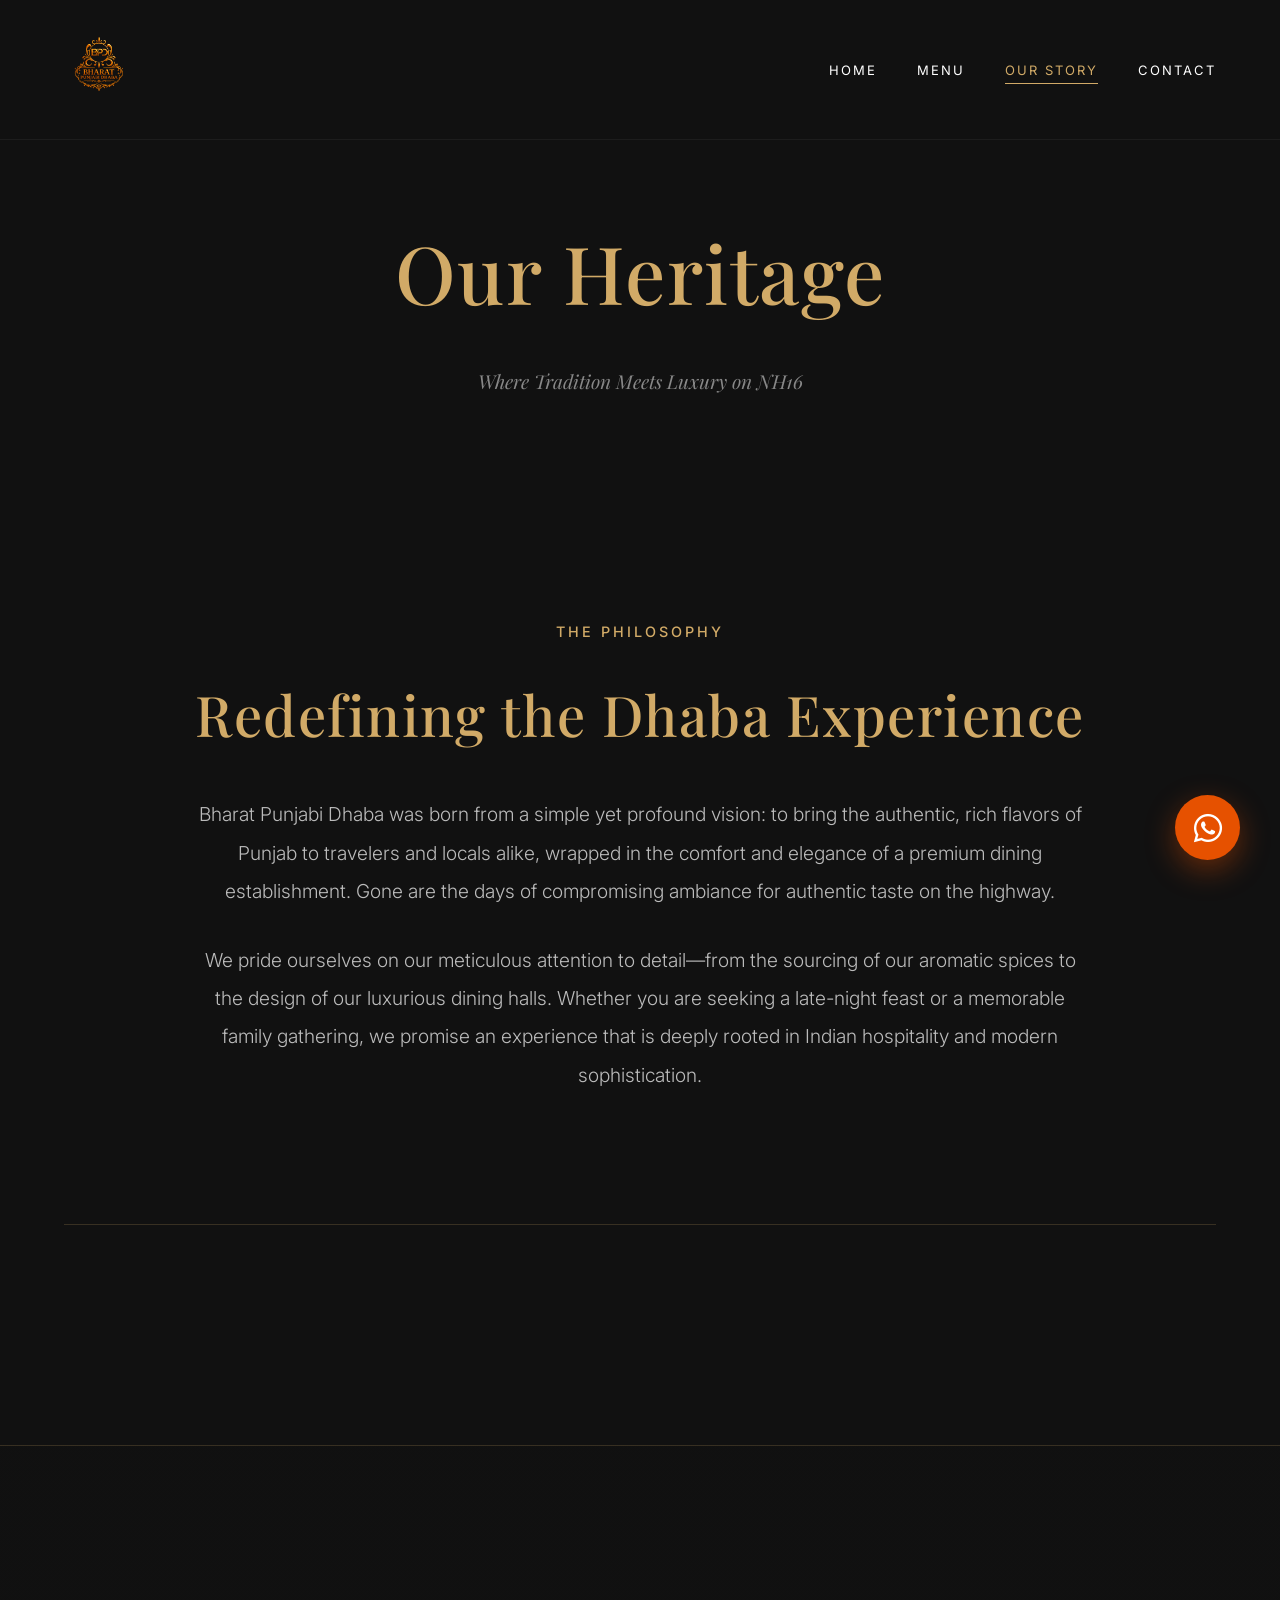
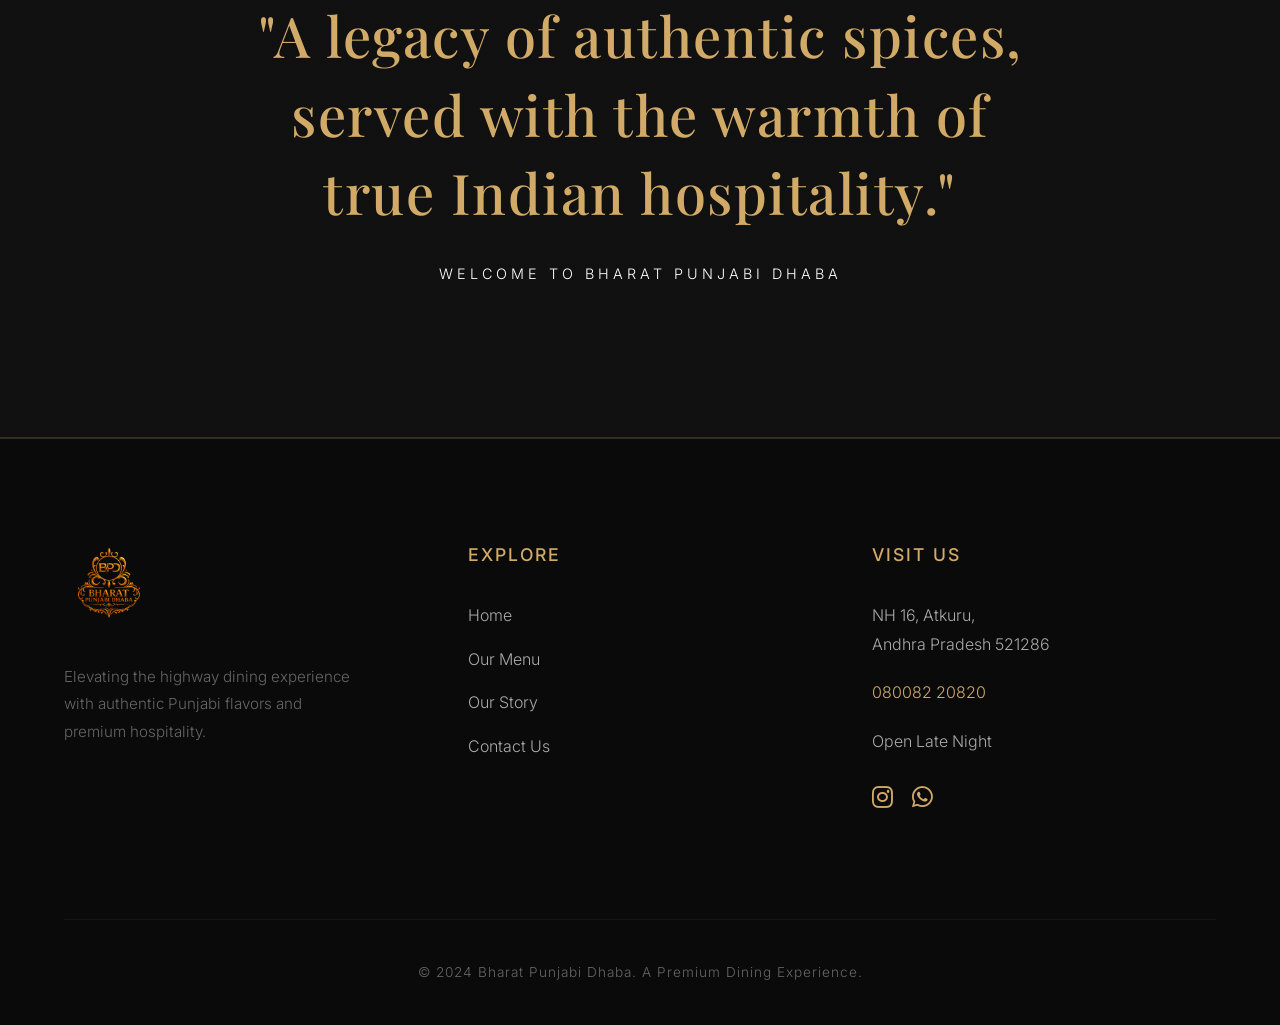
<file: bharatpunjabihotel/about.html>
<!DOCTYPE html>
<html lang="en">
<head>
  <meta charset="UTF-8">
  <meta name="viewport" content="width=device-width, initial-scale=1.0">
  <title>Our Heritage | Bharat Punjabi Dhaba</title>
  <meta name="description" content="Discover the story and luxury ambiance behind Bharat Punjabi Dhaba.">
  
  <link rel="stylesheet" href="css/style.css">
  <link rel="stylesheet" href="https://cdnjs.cloudflare.com/ajax/libs/font-awesome/6.4.0/css/all.min.css">
  
  <style>
    .page-header {
      background: linear-gradient(to bottom, rgba(17,17,17,0.7), rgba(17,17,17,1)), url('https://images.unsplash.com/photo-1517248135467-4c7edcad34c4?ixlib=rb-4.0.3&auto=format&fit=crop&w=1920&q=80') center/cover;
      padding: 200px 0 100px;
      text-align: center;
    }
    
    .page-header h1 {
      font-size: 5rem;
      color: var(--gold-accent);
      margin-bottom: 20px;
    }
  </style>
</head>
<body>

  <!-- Navbar -->
  <nav class="navbar scrolled">
    <div class="container">
      <a href="index.html" class="logo">
        <img src="clients/logo/logo.png" alt="Bharat Punjabi Dhaba Logo">
      </a>
      <div class="menu-toggle">
        <span></span>
        <span></span>
        <span></span>
      </div>
      <ul class="nav-links">
        <li><a href="index.html">Home</a></li>
        <li><a href="menu.html">Menu</a></li>
        <li><a href="about.html" class="active">Our Story</a></li>
        <li><a href="contact.html">Contact</a></li>
      </ul>
    </div>
  </nav>

  <!-- Page Header -->
  <div class="page-header reveal">
    <div class="container">
      <h1>Our Heritage</h1>
      <p style="font-size: 1.2rem; max-width: 600px; margin: 0 auto; color: var(--text-muted); font-family: 'Playfair Display', serif; font-style: italic;">Where Tradition Meets Luxury on NH16</p>
    </div>
  </div>

  <section class="section-padding">
    <div class="container">
      <div class="story-grid" style="grid-template-columns: 1fr; max-width: 900px; margin: 0 auto; text-align: center;">
        <div class="story-content reveal">
          <h5 class="text-gold" style="font-family: 'Inter', sans-serif; letter-spacing: 3px; font-size: 0.9rem;">THE PHILOSOPHY</h5>
          <h2 style="font-size: 3.5rem; margin-top: 20px;">Redefining the Dhaba Experience</h2>
          <p style="font-size: 1.2rem; line-height: 2;">Bharat Punjabi Dhaba was born from a simple yet profound vision: to bring the authentic, rich flavors of Punjab to travelers and locals alike, wrapped in the comfort and elegance of a premium dining establishment. Gone are the days of compromising ambiance for authentic taste on the highway.</p>
          <p style="font-size: 1.2rem; line-height: 2;">We pride ourselves on our meticulous attention to detail—from the sourcing of our aromatic spices to the design of our luxurious dining halls. Whether you are seeking a late-night feast or a memorable family gathering, we promise an experience that is deeply rooted in Indian hospitality and modern sophistication.</p>
        </div>
      </div>
      
      <div style="height: 1px; background: rgba(209, 170, 103, 0.2); margin: 100px 0;"></div>

    </div>
  </section>

  <!-- Cinematic Backdrop Quote -->
  <section style="background: linear-gradient(to bottom, rgba(17,17,17,0.8), rgba(17,17,17,0.8)), url('clients/hero/2026-01-01.jpg') center/cover fixed; padding: 150px 0; text-align: center; border-top: 1px solid rgba(209,170,103,0.2); border-bottom: 1px solid rgba(209,170,103,0.2);">
    <div class="container reveal">
      <h2 style="font-family: 'Playfair Display', serif; font-size: 3.5rem; color: var(--gold-accent); line-height: 1.4; max-width: 800px; margin: 0 auto;">"A legacy of authentic spices, served with the warmth of true Indian hospitality."</h2>
      <p style="font-family: 'Inter', sans-serif; letter-spacing: 4px; text-transform: uppercase; margin-top: 30px; font-size: 0.9rem; color: var(--text-light);">Welcome to Bharat Punjabi Dhaba</p>
    </div>
  </section>

  <!-- Footer -->
  <footer>
    <div class="container">
      <div class="footer-grid">
        <div class="footer-col" style="max-width: 300px;">
          <a href="index.html" class="footer-logo">
            <img src="clients/logo/logo.png" alt="Bharat Punjabi Dhaba">
          </a>
          <p style="color: #666; font-size: 0.95rem;">Elevating the highway dining experience with authentic Punjabi flavors and premium hospitality.</p>
        </div>
        <div class="footer-col">
          <h4>Explore</h4>
          <ul class="footer-links">
            <li><a href="index.html">Home</a></li>
            <li><a href="menu.html">Our Menu</a></li>
            <li><a href="about.html">Our Story</a></li>
            <li><a href="contact.html">Contact Us</a></li>
          </ul>
        </div>
        <div class="footer-col">
          <h4>Visit Us</h4>
          <ul class="footer-contact">
            <li>NH 16, Atkuru,<br>Andhra Pradesh 521286</li>
            <li><a href="tel:08008220820" style="color: var(--gold-accent);">080082 20820</a></li>
            <li>Open Late Night</li>
            <li style="margin-top: 20px;">
              <a href="https://www.instagram.com/bharath_punjabi_dhaba_atkuru/" target="_blank" style="color: var(--gold-accent); font-size: 1.5rem; margin-right: 15px;"><i class="fab fa-instagram"></i></a>
              <a href="https://wa.me/9108008220820" target="_blank" style="color: var(--gold-accent); font-size: 1.5rem;"><i class="fab fa-whatsapp"></i></a>
            </li>
          </ul>
        </div>
      </div>
      <div class="footer-bottom">
        <p>&copy; 2024 Bharat Punjabi Dhaba. A Premium Dining Experience.</p>
      </div>
    </div>
  </footer>

  <!-- Floating WhatsApp -->
  <a href="https://wa.me/9108008220820" class="floating-whatsapp" target="_blank">
    <i class="fab fa-whatsapp"></i>
  </a>

  <script src="js/script.js"></script>
</body>
</html>
</file>
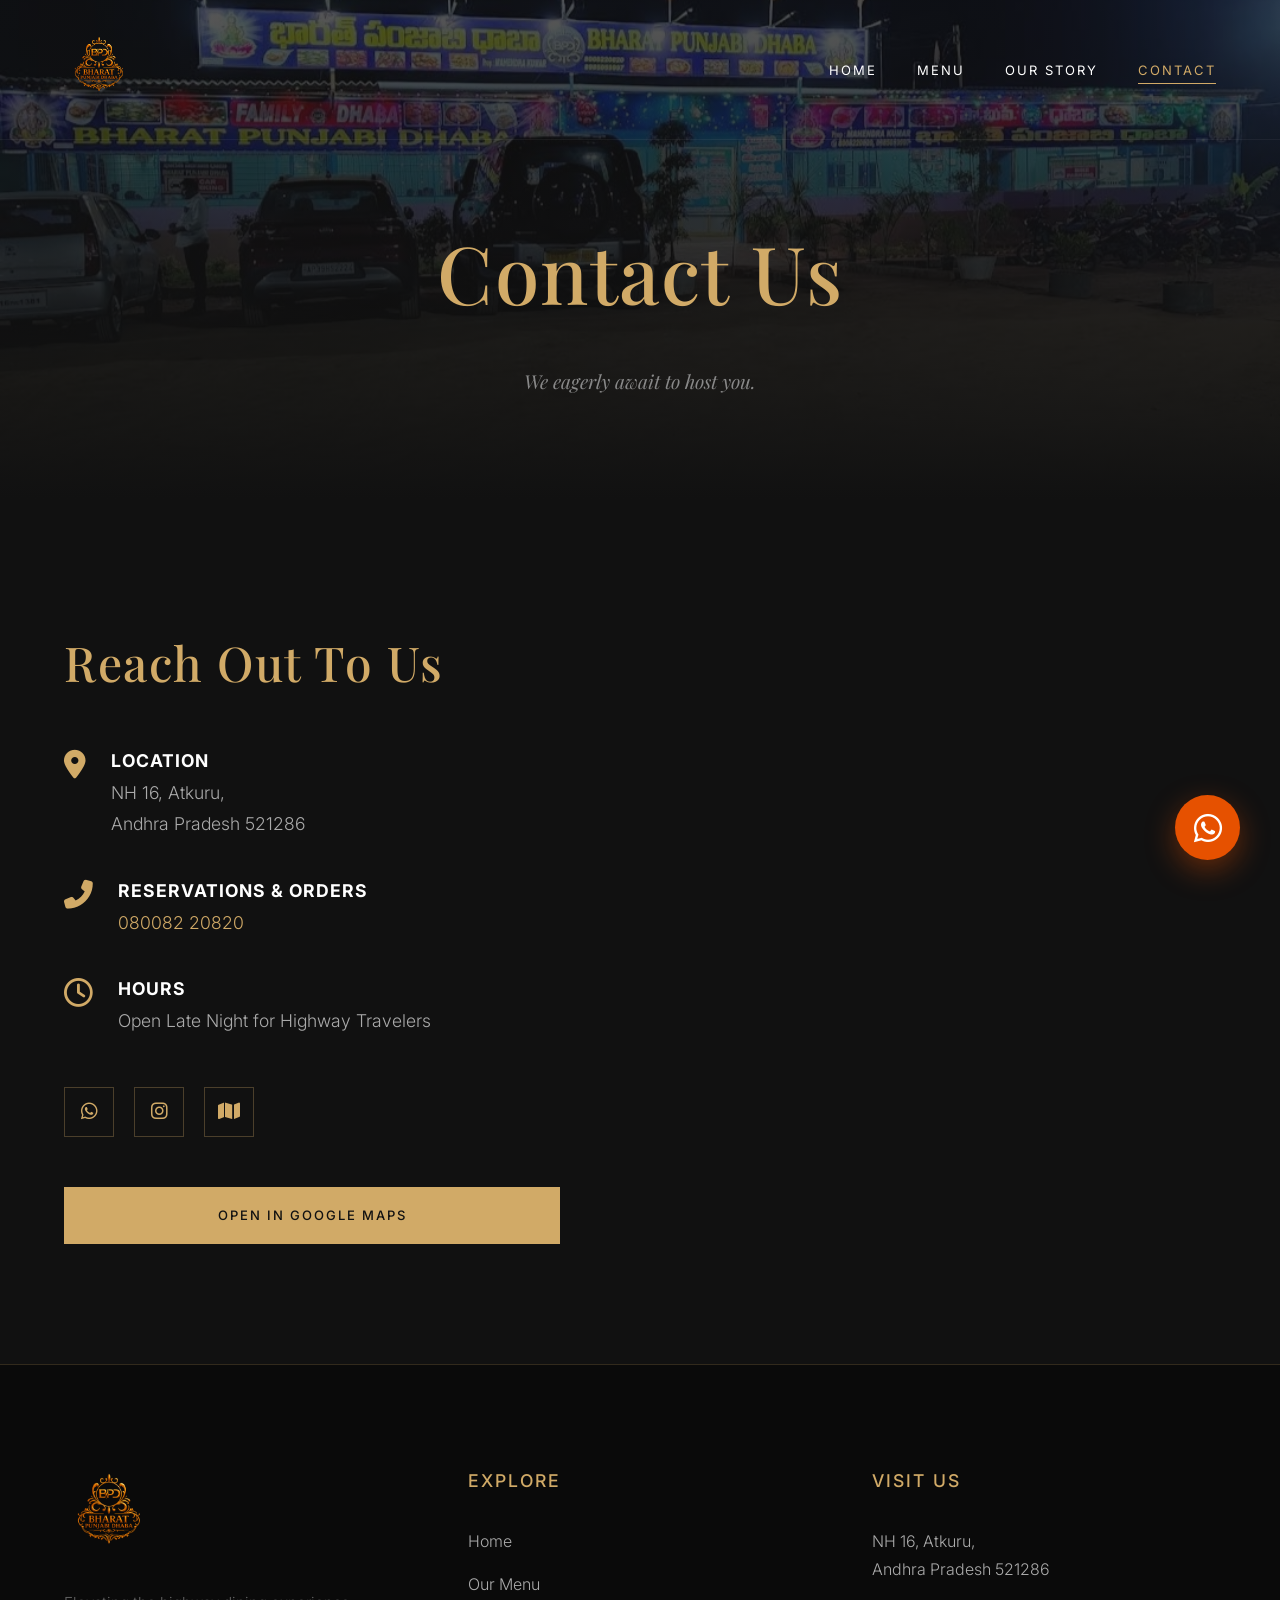
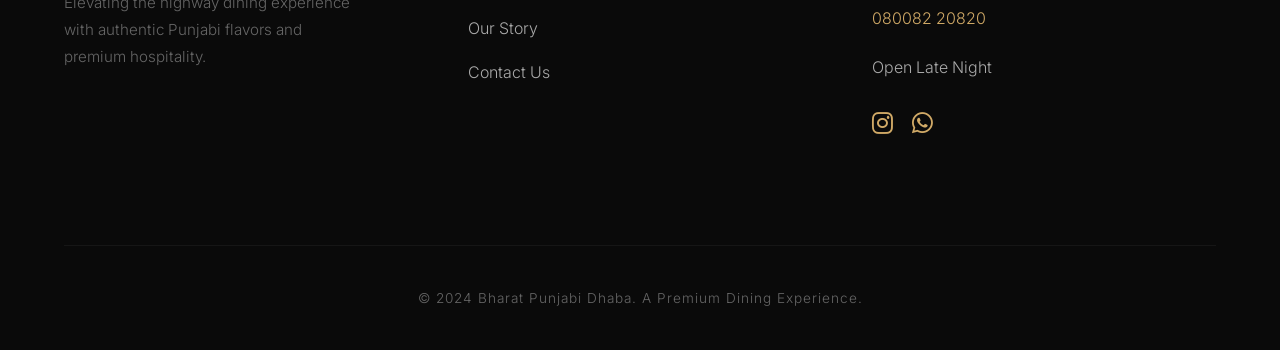
<file: bharatpunjabihotel/contact.html>
<!DOCTYPE html>
<html lang="en">
<head>
  <meta charset="UTF-8">
  <meta name="viewport" content="width=device-width, initial-scale=1.0">
  <title>Contact Us | Bharat Punjabi Dhaba</title>
  <meta name="description" content="Get in touch with Bharat Punjabi Dhaba. Find our location on NH16, Atkuru.">
  
  <link rel="stylesheet" href="css/style.css">
  <link rel="stylesheet" href="https://cdnjs.cloudflare.com/ajax/libs/font-awesome/6.4.0/css/all.min.css">
  
  <style>
    .page-header {
      background: linear-gradient(to bottom, rgba(17,17,17,0.7), rgba(17,17,17,1)), url('clients/hero/2026-01-01.jpg') center/cover;
      padding: 200px 0 100px;
      text-align: center;
    }
    
    .page-header h1 {
      font-size: 5rem;
      color: var(--gold-accent);
      margin-bottom: 20px;
    }
  </style>
</head>
<body>

  <!-- Navbar -->
  <nav class="navbar scrolled">
    <div class="container">
      <a href="index.html" class="logo">
        <img src="clients/logo/logo.png" alt="Bharat Punjabi Dhaba Logo">
      </a>
      <div class="menu-toggle">
        <span></span>
        <span></span>
        <span></span>
      </div>
      <ul class="nav-links">
        <li><a href="index.html">Home</a></li>
        <li><a href="menu.html">Menu</a></li>
        <li><a href="about.html">Our Story</a></li>
        <li><a href="contact.html" class="active">Contact</a></li>
      </ul>
    </div>
  </nav>

  <!-- Page Header -->
  <div class="page-header reveal">
    <div class="container">
      <h1>Contact Us</h1>
      <p style="font-size: 1.2rem; max-width: 600px; margin: 0 auto; color: var(--text-muted); font-family: 'Playfair Display', serif; font-style: italic;">We eagerly await to host you.</p>
    </div>
  </div>

  <section class="section-padding">
    <div class="container">
      <div class="contact-grid">
        
        <!-- Info Column -->
        <div class="reveal">
          <div class="contact-info-card">
            <h2>Reach Out To Us</h2>
            
            <div class="contact-item">
              <i class="fas fa-map-marker-alt"></i>
              <div>
                <strong style="color: white; font-family: 'Inter', sans-serif; letter-spacing: 1px; text-transform: uppercase;">Location</strong><br>
                <span style="color: #aaaaaa;">NH 16, Atkuru,<br>Andhra Pradesh 521286</span>
              </div>
            </div>
            
            <div class="contact-item">
              <i class="fas fa-phone-alt"></i>
              <div>
                <strong style="color: white; font-family: 'Inter', sans-serif; letter-spacing: 1px; text-transform: uppercase;">Reservations & Orders</strong><br>
                <a href="tel:08008220820" style="color: var(--gold-accent);">080082 20820</a>
              </div>
            </div>
            
            <div class="contact-item">
              <i class="far fa-clock"></i>
              <div>
                <strong style="color: white; font-family: 'Inter', sans-serif; letter-spacing: 1px; text-transform: uppercase;">Hours</strong><br>
                <span style="color: #aaaaaa;">Open Late Night for Highway Travelers</span>
              </div>
            </div>
            
            <div class="social-btns">
              <a href="https://wa.me/9108008220820" class="social-btn" target="_blank"><i class="fab fa-whatsapp"></i></a>
              <a href="https://www.instagram.com/bharath_punjabi_dhaba_atkuru/" class="social-btn" target="_blank"><i class="fab fa-instagram"></i></a>
              <a href="https://maps.app.goo.gl/zn52EmTM7MRqL1FM8" class="social-btn" target="_blank"><i class="fas fa-map"></i></a>
            </div>
            
            <div style="margin-top: 50px;">
              <a href="https://maps.app.goo.gl/zn52EmTM7MRqL1FM8" target="_blank" class="btn btn-gold" style="width: 100%; text-align: center;">Open in Google Maps</a>
            </div>
          </div>
        </div>
        
        <!-- Map Column -->
        <div class="reveal" style="transition-delay: 0.2s;">
          <div class="map-container">
            <!-- Precise map for NH 16, Atkuru, Andhra Pradesh 521286 based on Google Map Link -->
            <iframe src="https://www.google.com/maps/embed?pb=!1m18!1m12!1m3!1d15303.497576571556!2d80.8447814!3d16.591097!2m3!1f0!2f0!3f0!3m2!1i1024!2i768!4f13.1!3m3!1m2!1s0x3a35f79590bf7e71%3A0xe5493b8f1c8e8474!2sBharat%20punjabi%20dhaba!5e0!3m2!1sen!2sin!4v1700000000000!5m2!1sen!2sin" width="100%" height="100%" style="border:0;" allowfullscreen="" loading="lazy" referrerpolicy="no-referrer-when-downgrade"></iframe>
          </div>
        </div>
        
      </div>
    </div>
  </section>

  <!-- Footer -->
  <footer>
    <div class="container">
      <div class="footer-grid">
        <div class="footer-col" style="max-width: 300px;">
          <a href="index.html" class="footer-logo">
            <img src="clients/logo/logo.png" alt="Bharat Punjabi Dhaba">
          </a>
          <p style="color: #666; font-size: 0.95rem;">Elevating the highway dining experience with authentic Punjabi flavors and premium hospitality.</p>
        </div>
        <div class="footer-col">
          <h4>Explore</h4>
          <ul class="footer-links">
            <li><a href="index.html">Home</a></li>
            <li><a href="menu.html">Our Menu</a></li>
            <li><a href="about.html">Our Story</a></li>
            <li><a href="contact.html">Contact Us</a></li>
          </ul>
        </div>
        <div class="footer-col">
          <h4>Visit Us</h4>
          <ul class="footer-contact">
            <li>NH 16, Atkuru,<br>Andhra Pradesh 521286</li>
            <li><a href="tel:08008220820" style="color: var(--gold-accent);">080082 20820</a></li>
            <li>Open Late Night</li>
            <li style="margin-top: 20px;">
              <a href="https://www.instagram.com/bharath_punjabi_dhaba_atkuru/" target="_blank" style="color: var(--gold-accent); font-size: 1.5rem; margin-right: 15px;"><i class="fab fa-instagram"></i></a>
              <a href="https://wa.me/9108008220820" target="_blank" style="color: var(--gold-accent); font-size: 1.5rem;"><i class="fab fa-whatsapp"></i></a>
            </li>
          </ul>
        </div>
      </div>
      <div class="footer-bottom">
        <p>&copy; 2024 Bharat Punjabi Dhaba. A Premium Dining Experience.</p>
      </div>
    </div>
  </footer>

  <!-- Floating WhatsApp -->
  <a href="https://wa.me/9108008220820" class="floating-whatsapp" target="_blank">
    <i class="fab fa-whatsapp"></i>
  </a>

  <script src="js/script.js"></script>
</body>
</html>
</file>
<file: css/style.css>
@import url('https://fonts.googleapis.com/css2?family=Playfair+Display:ital,wght@0,400;0,500;0,600;0,700;1,400;1,500&family=Inter:wght@300;400;500;600&display=swap');

:root {
  --gold-accent: #D1AA67;
  --gold-hover: #b89255;
  --charcoal-bg: #111111;
  --charcoal-light: #1a1a1a;
  --cream-bg: #F9F9F9;
  --orange-accent: #E65100;
  --text-light: #FFFFFF;
  --text-dark: #222222;
  --text-muted: #888888;
  --transition-slow: all 0.8s cubic-bezier(0.25, 1, 0.5, 1);
  --transition-fast: all 0.3s ease;
}

* {
  margin: 0;
  padding: 0;
  box-sizing: border-box;
}

body {
  font-family: 'Inter', sans-serif;
  background-color: var(--charcoal-bg);
  color: var(--text-light);
  line-height: 1.8;
  overflow-x: hidden;
  scroll-behavior: smooth;
  font-weight: 300;
}

h1, h2, h3, h4, h5, h6 {
  font-family: 'Playfair Display', serif;
  font-weight: 500;
  letter-spacing: 1.5px;
  margin-bottom: 20px;
}

a {
  text-decoration: none;
  color: inherit;
  transition: var(--transition-fast);
}

ul {
  list-style: none;
}

/* Utilities */
.container {
  max-width: 1400px;
  margin: 0 auto;
  padding: 0 5%;
}

.section-padding { padding: 100px 0; }
.section-padding-large { padding: 140px 0; }
.text-center { text-align: center; }
.text-gold { color: var(--gold-accent); }

/* Buttons */
.btn {
  display: inline-block;
  padding: 16px 40px;
  font-family: 'Inter', sans-serif;
  font-size: 13px;
  font-weight: 500;
  text-transform: uppercase;
  letter-spacing: 2px;
  border-radius: 4px;
  cursor: pointer;
  transition: var(--transition-fast);
  border: 1px solid transparent;
  position: relative;
  overflow: hidden;
}

.btn-gold {
  background-color: var(--gold-accent);
  color: var(--charcoal-bg);
}

.btn-gold:hover {
  background-color: var(--gold-hover);
  color: var(--charcoal-bg);
  transform: scale(1.05);
  box-shadow: 0 0 20px rgba(209, 170, 103, 0.5);
}

.btn-outline {
  background-color: transparent;
  color: var(--gold-accent);
  border-color: var(--gold-accent);
}

.btn-outline:hover {
  background-color: var(--gold-accent);
  color: var(--charcoal-bg);
  transform: scale(1.05);
  box-shadow: 0 0 20px rgba(209, 170, 103, 0.4);
}

.btn-orange {
  background-color: var(--orange-accent);
  color: var(--text-light);
}

.btn-orange:hover {
  background-color: #ff6600;
  transform: scale(1.05);
  box-shadow: 0 0 20px rgba(230, 81, 0, 0.5);
}

/* Animations */
.reveal {
  opacity: 0;
  transform: translateY(40px);
  transition: var(--transition-slow);
}

.reveal.active {
  opacity: 1;
  transform: translateY(0);
}

/* Navbar */
.navbar {
  position: fixed;
  top: 0; left: 0; width: 100%;
  padding: 25px 0;
  z-index: 1000;
  transition: var(--transition-slow);
  background: transparent;
  border-bottom: 1px solid rgba(255,255,255,0.05);
}

.navbar.scrolled {
  background: rgba(17, 17, 17, 0.98);
  backdrop-filter: blur(20px);
  padding: 12px 0;
  border-bottom: 1px solid rgba(209, 170, 103, 0.2);
  box-shadow: 0 10px 30px rgba(0,0,0,0.5);
}

.navbar .container {
  display: flex;
  justify-content: space-between;
  align-items: center;
}

.logo img {
  height: 85px; /* Increased 20% */
  transition: var(--transition-slow);
}

.navbar.scrolled .logo img {
  height: 65px;
}

.nav-links {
  display: flex;
  gap: 40px;
  align-items: center;
}

.nav-links a {
  color: var(--text-light);
  font-family: 'Inter', sans-serif;
  font-weight: 500;
  font-size: 13px;
  text-transform: uppercase;
  letter-spacing: 2px;
  position: relative;
  padding-bottom: 5px;
}

.nav-links a::after {
  content: '';
  position: absolute;
  width: 0;
  height: 2px;
  bottom: 0;
  left: 0;
  background-color: var(--gold-accent);
  transition: width 0.4s ease;
}

.nav-links a:hover::after, .nav-links a.active::after {
  width: 100%;
}

.nav-links a.active {
  color: var(--gold-accent);
}

/* Mobile Menu Toggle */
.menu-toggle {
  display: none;
  flex-direction: column;
  gap: 8px;
  cursor: pointer;
}

.menu-toggle span {
  display: block;
  width: 35px;
  height: 2px;
  background-color: var(--gold-accent);
  transition: var(--transition-fast);
}

/* Parallax Hero */
.hero {
  height: 90vh; /* Reduced vertical dead space */
  min-height: 600px;
  background-position: center;
  background-size: cover;
  background-attachment: fixed;
  position: relative;
  display: flex;
  align-items: center;
  justify-content: center;
  text-align: center;
}

.hero-overlay {
  position: absolute;
  top: 0; left: 0; width: 100%; height: 100%;
  background: linear-gradient(to bottom, rgba(17,17,17,0.85) 0%, rgba(17,17,17,0.98) 100%);
  z-index: 1;
}

.hero-content {
  position: relative;
  z-index: 2;
  color: var(--text-light);
  max-width: 1000px;
  padding: 0 20px;
}

.hero h1 {
  font-size: 5.5rem;
  line-height: 1.1;
  color: var(--gold-accent);
  text-shadow: 0px 4px 25px rgba(0,0,0,0.9);
  margin-bottom: 25px;
}

.hero p {
  font-size: 1.4rem;
  letter-spacing: 1px;
  margin-bottom: 40px;
  text-shadow: 0px 4px 15px rgba(0,0,0,0.9);
  font-weight: 400;
  background: rgba(0,0,0,0.2); /* Subtle backdrop for readability */
  padding: 10px 20px;
  border-radius: 8px;
  display: inline-block;
}

.hero-buttons {
  display: flex;
  gap: 25px;
  justify-content: center;
  margin-bottom: 30px;
}

.hero-trust-badges {
  display: flex;
  justify-content: center;
  gap: 30px;
  flex-wrap: wrap;
  font-size: 0.9rem;
  letter-spacing: 1px;
  color: #ddd;
  text-transform: uppercase;
  font-weight: 500;
}

.hero-trust-badges span {
  display: flex;
  align-items: center;
  gap: 8px;
}

.hero-trust-badges i {
  color: var(--gold-accent);
}

.floating-food {
  position: absolute;
  bottom: -50px;
  right: 10%;
  width: 250px;
  height: 250px;
  border-radius: 50%;
  border: 4px solid var(--gold-accent);
  box-shadow: 0 20px 50px rgba(0,0,0,0.8);
  animation: float 6s ease-in-out infinite;
  z-index: 3;
  object-fit: cover;
}

@keyframes float {
  0% { transform: translateY(0px); }
  50% { transform: translateY(-20px); }
  100% { transform: translateY(0px); }
}

/* Minimalist Highlights */
.highlights {
  background-color: var(--charcoal-bg);
  padding: 80px 0 60px;
  border-bottom: 1px solid rgba(255,255,255,0.05);
}

.highlights-grid {
  display: grid;
  grid-template-columns: repeat(auto-fit, minmax(220px, 1fr));
  gap: 40px;
}

.highlight-card {
  text-align: center;
  padding: 30px 15px;
  transition: var(--transition-slow);
}

.highlight-card h3 {
  font-size: 1.1rem;
  letter-spacing: 2px;
  color: var(--text-light);
  font-family: 'Playfair Display', serif;
}

.highlight-card p {
  font-size: 0.9rem;
  color: var(--text-muted);
}

/* Story/About Layout */
.story-section {
  background-color: var(--charcoal-light);
}

.story-grid {
  display: grid;
  grid-template-columns: 1fr 1fr;
  gap: 60px;
  align-items: center;
}

.story-content h2 {
  font-size: 3.5rem;
  color: var(--gold-accent);
  margin-bottom: 30px;
  line-height: 1.2;
}

.story-content p {
  font-size: 1.1rem;
  color: #bbbbbb;
  margin-bottom: 25px;
}

.story-image {
  position: relative;
}

.story-image img {
  width: 100%;
  border-radius: 8px;
  box-shadow: 0 30px 60px rgba(0,0,0,0.5);
  display: block;
}

/* Premium Menu Cards */
.section-title {
  text-align: center;
  margin-bottom: 60px;
}

.section-title h2 {
  font-size: 3.5rem;
  color: var(--gold-accent);
  line-height: 1.2;
}

.section-title p {
  font-family: 'Inter', sans-serif;
  letter-spacing: 3px;
  text-transform: uppercase;
  color: var(--text-muted);
  font-size: 0.9rem;
  margin-top: 15px;
}

.menu-card-images-grid {
  display: grid;
  grid-template-columns: repeat(auto-fit, minmax(300px, 1fr));
  gap: 20px;
  margin-bottom: 80px;
}

.menu-card-images-grid img {
  width: 100%;
  border: 1px solid rgba(209, 170, 103, 0.3);
  padding: 8px;
  background: var(--charcoal-light);
  transition: var(--transition-slow);
}

.menu-card-images-grid img:hover {
  transform: scale(1.03);
  border-color: var(--gold-accent);
}

.food-grid {
  display: grid;
  grid-template-columns: repeat(auto-fit, minmax(300px, 1fr));
  gap: 40px 30px;
}

.food-card {
  background: transparent;
  transition: var(--transition-slow);
}

.food-img-wrap {
  width: 100%;
  height: 300px;
  overflow: hidden;
  margin-bottom: 20px;
  border-radius: 8px;
}

.food-img-wrap img {
  width: 100%;
  height: 100%;
  object-fit: cover;
  transition: transform 1.5s ease;
}

.food-card:hover .food-img-wrap img {
  transform: scale(1.1);
}

.food-info {
  text-align: center;
}

.food-info h3 {
  font-size: 1.5rem;
  margin-bottom: 8px;
  color: var(--gold-accent);
}

.food-info p {
  color: #aaaaaa;
  font-size: 0.95rem;
}

/* Review Slider */
.reviews-section {
  background: var(--charcoal-bg);
  border-top: 1px solid rgba(255,255,255,0.05);
  border-bottom: 1px solid rgba(255,255,255,0.05);
}

.review-slider {
  max-width: 800px;
  margin: 0 auto;
  position: relative;
  overflow: hidden;
  text-align: center;
}

.review-slide {
  display: none;
  animation: fadeEffect 1.5s cubic-bezier(0.25, 1, 0.5, 1);
}

.review-slide.active {
  display: block;
}

.review-slide p {
  font-size: 1.8rem;
  font-style: italic;
  font-family: 'Playfair Display', serif;
  margin-bottom: 25px;
  color: var(--text-light);
  line-height: 1.5;
}

.review-slide h4 {
  color: var(--gold-accent);
  font-family: 'Inter', sans-serif;
  font-size: 0.9rem;
  letter-spacing: 2px;
  text-transform: uppercase;
}

@keyframes fadeEffect {
  from {opacity: 0; transform: translateY(15px);}
  to {opacity: 1; transform: translateY(0);}
}

/* Contact & Footer */
.contact-grid {
  display: grid;
  grid-template-columns: 1fr 1fr;
  gap: 60px;
}

.contact-info-card h2 {
  font-size: 3rem;
  color: var(--gold-accent);
  margin-bottom: 30px;
}

.contact-item {
  display: flex;
  align-items: flex-start;
  gap: 20px;
  margin-bottom: 30px;
  font-size: 1.1rem;
}

.contact-item i {
  color: var(--gold-accent);
  font-size: 1.6rem;
  margin-top: 5px;
}

.social-btns {
  display: flex;
  gap: 15px;
  margin-top: 40px;
}

.social-btn {
  width: 45px;
  height: 45px;
  border: 1px solid rgba(209, 170, 103, 0.3);
  color: var(--gold-accent);
  display: flex;
  align-items: center;
  justify-content: center;
  font-size: 1.2rem;
  border-radius: 4px;
}

.social-btn:hover {
  background: var(--gold-accent);
  color: var(--charcoal-bg);
  border-color: var(--gold-accent);
  transform: translateY(-3px);
}

.map-container {
  width: 100%;
  height: 400px;
  border-radius: 8px;
  filter: grayscale(100%) invert(90%) contrast(80%);
}

footer {
  background-color: #0a0a0a;
  padding: 80px 0 30px;
  border-top: 1px solid rgba(209, 170, 103, 0.2);
}

.footer-grid {
  display: grid;
  grid-template-columns: repeat(auto-fit, minmax(220px, 1fr));
  gap: 40px;
  margin-bottom: 60px;
}

.footer-col h4 {
  color: var(--gold-accent);
  font-family: 'Inter', sans-serif;
  font-size: 1rem;
  letter-spacing: 2px;
  text-transform: uppercase;
  margin-bottom: 25px;
}

.footer-logo img {
  height: 80px;
  margin-bottom: 20px;
}

.footer-links li {
  margin-bottom: 12px;
}

.footer-links a {
  color: #aaaaaa;
}

.footer-links a:hover {
  color: var(--gold-accent);
  padding-left: 5px;
}

.footer-contact li {
  color: #aaaaaa;
  margin-bottom: 15px;
  line-height: 1.6;
}

.footer-bottom {
  text-align: center;
  padding-top: 30px;
  border-top: 1px solid rgba(255,255,255,0.05);
  font-size: 0.85rem;
  color: #666;
  letter-spacing: 1px;
}

/* Floating WhatsApp */
.floating-whatsapp {
  position: fixed;
  bottom: 30px;
  right: 30px;
  background-color: var(--orange-accent); 
  color: white;
  width: 60px;
  height: 60px;
  border-radius: 50%;
  display: flex;
  align-items: center;
  justify-content: center;
  font-size: 30px;
  box-shadow: 0 5px 20px rgba(230, 81, 0, 0.5);
  z-index: 1000;
  transition: var(--transition-fast);
  animation: pulse-orange 2s infinite;
}

.floating-whatsapp:hover {
  transform: scale(1.1);
  background-color: #ff6600;
  animation: none;
}

@keyframes pulse-orange {
  0% { box-shadow: 0 0 0 0 rgba(230, 81, 0, 0.7); }
  70% { box-shadow: 0 0 0 15px rgba(230, 81, 0, 0); }
  100% { box-shadow: 0 0 0 0 rgba(230, 81, 0, 0); }
}

/* Mobile Responsive Adjustments */
@media (max-width: 992px) {
  .hero { background-attachment: scroll; }
  .hero h1 { font-size: 4rem; }
  .story-grid, .contact-grid { grid-template-columns: 1fr; gap: 40px; }
  .floating-food { display: none; } /* Hide floating image on tablets to avoid overlap */
}

@media (max-width: 768px) {
  .hero { background-attachment: scroll; }
  .hero-content { padding-top: 80px; } /* Prevent overlap with navbar */
  .hero h1 { font-size: 2.2rem; line-height: 1.3; margin-bottom: 15px; }
  .hero p { font-size: 1.1rem; margin-bottom: 25px; }
  .hero-buttons { flex-direction: column; gap: 15px; width: 100%; }
  .hero-buttons .btn { width: 100%; text-align: center; padding: 15px; }
  .hero-trust-badges { flex-direction: column; gap: 10px; font-size: 0.8rem; }
  
  .logo img { height: 65px; }
  .navbar.scrolled .logo img { height: 50px; }
  .menu-toggle { display: flex; }
  
  .nav-links {
    position: fixed;
    top: 80px;
    left: -100%;
    width: 100%;
    height: calc(100vh - 80px);
    background: rgba(17,17,17,0.98);
    backdrop-filter: blur(15px);
    flex-direction: column;
    justify-content: flex-start;
    padding-top: 40px;
    transition: var(--transition-slow);
    overflow-y: auto;
  }
  
  .nav-links.active { left: 0; }
  .nav-links a { font-size: 1.2rem; margin-bottom: 20px; }
  
  .section-padding { padding: 60px 0; }
  .section-padding-large { padding: 70px 0; }
  
  .story-content h2, .section-title h2 { font-size: 2.2rem; }
  .contact-info-card h2 { font-size: 2rem; }
  
  .food-img-wrap { height: 250px; }
  
  /* Prevent horizontal scroll */
  .container { padding: 0 20px; }
  body { overflow-x: hidden; }
}
</file>
<file: bharatpunjabihotel/css/style.css>
@import url('https://fonts.googleapis.com/css2?family=Playfair+Display:ital,wght@0,400;0,500;0,600;0,700;1,400;1,500&family=Inter:wght@300;400;500;600&display=swap');

:root {
  --gold-accent: #D1AA67;
  --gold-hover: #b89255;
  --charcoal-bg: #111111;
  --charcoal-light: #1a1a1a;
  --cream-bg: #F9F9F9;
  --orange-accent: #E65100;
  --text-light: #FFFFFF;
  --text-dark: #222222;
  --text-muted: #888888;
  --transition-slow: all 0.8s cubic-bezier(0.25, 1, 0.5, 1);
  --transition-fast: all 0.3s ease;
}

* {
  margin: 0;
  padding: 0;
  box-sizing: border-box;
}

body {
  font-family: 'Inter', sans-serif;
  background-color: var(--charcoal-bg);
  color: var(--text-light);
  line-height: 1.8;
  overflow-x: hidden;
  scroll-behavior: smooth;
  font-weight: 300;
}

h1, h2, h3, h4, h5, h6 {
  font-family: 'Playfair Display', serif;
  font-weight: 500;
  letter-spacing: 1.5px;
  margin-bottom: 20px;
}

a {
  text-decoration: none;
  color: inherit;
  transition: var(--transition-fast);
}

ul {
  list-style: none;
}

/* Utilities */
.container {
  max-width: 1400px;
  margin: 0 auto;
  padding: 0 5%;
}

.section-padding { padding: 120px 0; }
.section-padding-large { padding: 160px 0; }
.text-center { text-align: center; }
.text-gold { color: var(--gold-accent); }

/* Buttons */
.btn {
  display: inline-block;
  padding: 16px 40px;
  font-family: 'Inter', sans-serif;
  font-size: 13px;
  font-weight: 500;
  text-transform: uppercase;
  letter-spacing: 2px;
  border-radius: 0;
  cursor: pointer;
  transition: var(--transition-fast);
  border: 1px solid transparent;
}

.btn-gold {
  background-color: var(--gold-accent);
  color: var(--charcoal-bg);
}

.btn-gold:hover {
  background-color: var(--gold-hover);
  color: var(--charcoal-bg);
}

.btn-outline {
  background-color: transparent;
  color: var(--gold-accent);
  border-color: var(--gold-accent);
}

.btn-outline:hover {
  background-color: var(--gold-accent);
  color: var(--charcoal-bg);
}

.btn-orange {
  background-color: var(--orange-accent);
  color: var(--text-light);
}

.btn-orange:hover {
  background-color: #ff6600;
}

/* Animations */
.reveal {
  opacity: 0;
  transform: translateY(50px);
  transition: var(--transition-slow);
}

.reveal.active {
  opacity: 1;
  transform: translateY(0);
}

/* Navbar */
.navbar {
  position: fixed;
  top: 0; left: 0; width: 100%;
  padding: 30px 0;
  z-index: 1000;
  transition: var(--transition-slow);
  background: transparent;
  border-bottom: 1px solid rgba(255,255,255,0.05);
}

.navbar.scrolled {
  background: rgba(17, 17, 17, 0.95);
  backdrop-filter: blur(15px);
  padding: 15px 0;
  border-bottom: 1px solid rgba(209, 170, 103, 0.2);
}

.navbar .container {
  display: flex;
  justify-content: space-between;
  align-items: center;
}

.logo img {
  height: 70px;
  transition: var(--transition-slow);
}

.navbar.scrolled .logo img {
  height: 55px;
}

.nav-links {
  display: flex;
  gap: 40px;
  align-items: center;
}

.nav-links a {
  color: var(--text-light);
  font-family: 'Inter', sans-serif;
  font-weight: 400;
  font-size: 13px;
  text-transform: uppercase;
  letter-spacing: 2px;
  position: relative;
}

.nav-links a::after {
  content: '';
  position: absolute;
  width: 0;
  height: 1px;
  bottom: -6px;
  left: 0;
  background-color: var(--gold-accent);
  transition: var(--transition-fast);
}

.nav-links a:hover::after, .nav-links a.active::after {
  width: 100%;
}

.nav-links a.active {
  color: var(--gold-accent);
}

/* Mobile Menu Toggle */
.menu-toggle {
  display: none;
  flex-direction: column;
  gap: 8px;
  cursor: pointer;
}

.menu-toggle span {
  display: block;
  width: 35px;
  height: 1px;
  background-color: var(--gold-accent);
  transition: var(--transition-fast);
}

/* Parallax Hero */
.hero {
  height: 100vh;
  min-height: 700px;
  background-position: center;
  background-size: cover;
  background-attachment: fixed;
  position: relative;
  display: flex;
  align-items: center;
  justify-content: center;
  text-align: center;
}

.hero-overlay {
  position: absolute;
  top: 0; left: 0; width: 100%; height: 100%;
  background: linear-gradient(to bottom, rgba(17,17,17,0.3) 0%, rgba(17,17,17,0.9) 100%);
  z-index: 1;
}

.hero-content {
  position: relative;
  z-index: 2;
  color: var(--text-light);
  max-width: 900px;
  padding: 0 20px;
}

.hero h1 {
  font-size: 5.5rem;
  line-height: 1.1;
  color: var(--gold-accent);
  text-shadow: 0 10px 30px rgba(0,0,0,0.8);
  margin-bottom: 30px;
}

.hero p {
  font-size: 1.4rem;
  letter-spacing: 1px;
  margin-bottom: 50px;
  text-shadow: 0 5px 15px rgba(0,0,0,0.8);
  font-weight: 300;
}

.hero-buttons {
  display: flex;
  gap: 30px;
  justify-content: center;
}

/* Minimalist Highlights */
.highlights {
  background-color: var(--charcoal-bg);
  padding: 100px 0 60px;
  border-bottom: 1px solid rgba(255,255,255,0.05);
}

.highlights-grid {
  display: grid;
  grid-template-columns: repeat(auto-fit, minmax(220px, 1fr));
  gap: 40px;
}

.highlight-card {
  text-align: center;
  padding: 40px 20px;
  transition: var(--transition-slow);
}

.highlight-card i {
  font-size: 2.5rem;
  color: var(--gold-accent);
  margin-bottom: 25px;
  font-weight: 300;
}

.highlight-card h3 {
  font-size: 1.2rem;
  letter-spacing: 1px;
  color: var(--text-light);
  font-family: 'Playfair Display', serif;
}

.highlight-card p {
  font-size: 0.9rem;
  color: var(--text-muted);
}

/* Story/About Layout */
.story-section {
  background-color: var(--charcoal-light);
}

.story-grid {
  display: grid;
  grid-template-columns: 1fr 1fr;
  gap: 80px;
  align-items: center;
}

.story-content h2 {
  font-size: 3.5rem;
  color: var(--gold-accent);
  margin-bottom: 30px;
}

.story-content p {
  font-size: 1.1rem;
  color: #bbbbbb;
  margin-bottom: 30px;
}

.story-image {
  position: relative;
}

.story-image img {
  width: 100%;
  box-shadow: 0 30px 60px rgba(0,0,0,0.5);
  display: block;
}

.story-image::after {
  content: '';
  position: absolute;
  top: 30px;
  right: -30px;
  width: 100%;
  height: 100%;
  border: 1px solid var(--gold-accent);
  z-index: -1;
}

/* Premium Menu Cards */
.section-title {
  text-align: center;
  margin-bottom: 80px;
}

.section-title h2 {
  font-size: 4rem;
  color: var(--gold-accent);
}

.section-title p {
  font-family: 'Inter', sans-serif;
  letter-spacing: 3px;
  text-transform: uppercase;
  color: var(--text-muted);
  font-size: 0.9rem;
  margin-top: 10px;
}

.menu-card-images-grid {
  display: grid;
  grid-template-columns: repeat(auto-fit, minmax(350px, 1fr));
  gap: 30px;
  margin-bottom: 100px;
}

.menu-card-images-grid img {
  width: 100%;
  border: 1px solid rgba(209, 170, 103, 0.3);
  padding: 10px;
  background: var(--charcoal-light);
  transition: var(--transition-slow);
}

.menu-card-images-grid img:hover {
  transform: scale(1.02);
  border-color: var(--gold-accent);
}

.food-grid {
  display: grid;
  grid-template-columns: repeat(auto-fit, minmax(350px, 1fr));
  gap: 60px 40px;
}

.food-card {
  background: transparent;
  transition: var(--transition-slow);
}

.food-img-wrap {
  width: 100%;
  height: 350px;
  overflow: hidden;
  margin-bottom: 25px;
}

.food-img-wrap img {
  width: 100%;
  height: 100%;
  object-fit: cover;
  transition: transform 1.5s ease;
}

.food-card:hover .food-img-wrap img {
  transform: scale(1.08);
}

.food-info {
  text-align: center;
}

.food-info h3 {
  font-size: 1.8rem;
  margin-bottom: 10px;
  color: var(--gold-accent);
}

.food-info p {
  color: #aaaaaa;
  font-size: 1rem;
}

/* Ambiance Gallery */
.masonry-gallery {
  column-count: 2;
  column-gap: 30px;
}

.gallery-item {
  break-inside: avoid;
  margin-bottom: 30px;
  position: relative;
  overflow: hidden;
}

.gallery-item img {
  width: 100%;
  display: block;
  transition: transform 1s ease;
  filter: grayscale(20%);
}

.gallery-item:hover img {
  transform: scale(1.05);
  filter: grayscale(0%);
}

.gallery-overlay {
  position: absolute;
  top: 0; left: 0; width: 100%; height: 100%;
  background: rgba(17,17,17,0.5);
  opacity: 0;
  transition: opacity 0.5s ease;
  display: flex;
  align-items: center;
  justify-content: center;
  color: var(--gold-accent);
  font-family: 'Playfair Display', serif;
  font-size: 2rem;
  letter-spacing: 2px;
}

.gallery-item:hover .gallery-overlay {
  opacity: 1;
}

/* Review Slider */
.reviews-section {
  background: var(--charcoal-bg);
  border-top: 1px solid rgba(255,255,255,0.05);
  border-bottom: 1px solid rgba(255,255,255,0.05);
}

.review-slider {
  max-width: 900px;
  margin: 0 auto;
  position: relative;
  overflow: hidden;
  text-align: center;
}

.review-slide {
  display: none;
  animation: fadeEffect 2s cubic-bezier(0.25, 1, 0.5, 1);
}

.review-slide.active {
  display: block;
}

.review-slide p {
  font-size: 2rem;
  font-style: italic;
  font-family: 'Playfair Display', serif;
  margin-bottom: 30px;
  color: var(--text-light);
  line-height: 1.4;
}

.review-slide h4 {
  color: var(--gold-accent);
  font-family: 'Inter', sans-serif;
  font-size: 1rem;
  letter-spacing: 3px;
  text-transform: uppercase;
}

@keyframes fadeEffect {
  from {opacity: 0; transform: translateY(20px);}
  to {opacity: 1; transform: translateY(0);}
}

/* Contact & Footer */
.contact-grid {
  display: grid;
  grid-template-columns: 1fr 1fr;
  gap: 80px;
}

.contact-info-card {
  padding-right: 40px;
}

.contact-info-card h2 {
  font-size: 3rem;
  color: var(--gold-accent);
  margin-bottom: 40px;
}

.contact-item {
  display: flex;
  align-items: flex-start;
  gap: 25px;
  margin-bottom: 35px;
  font-size: 1.1rem;
}

.contact-item i {
  color: var(--gold-accent);
  font-size: 1.8rem;
  margin-top: 5px;
}

.social-btns {
  display: flex;
  gap: 20px;
  margin-top: 50px;
}

.social-btn {
  width: 50px;
  height: 50px;
  border: 1px solid rgba(209, 170, 103, 0.3);
  color: var(--gold-accent);
  display: flex;
  align-items: center;
  justify-content: center;
  font-size: 1.2rem;
}

.social-btn:hover {
  background: var(--gold-accent);
  color: var(--charcoal-bg);
  border-color: var(--gold-accent);
}

.map-container {
  width: 100%;
  height: 500px;
  filter: grayscale(100%) invert(90%) contrast(80%);
}

footer {
  background-color: #0a0a0a;
  padding: 100px 0 40px;
  border-top: 1px solid rgba(209, 170, 103, 0.2);
}

.footer-grid {
  display: grid;
  grid-template-columns: repeat(auto-fit, minmax(250px, 1fr));
  gap: 60px;
  margin-bottom: 80px;
}

.footer-col h4 {
  color: var(--gold-accent);
  font-family: 'Inter', sans-serif;
  font-size: 1.1rem;
  letter-spacing: 2px;
  text-transform: uppercase;
  margin-bottom: 30px;
}

.footer-logo img {
  height: 90px;
  margin-bottom: 25px;
}

.footer-links li {
  margin-bottom: 15px;
}

.footer-links a {
  color: #aaaaaa;
}

.footer-links a:hover {
  color: var(--gold-accent);
}

.footer-contact li {
  color: #aaaaaa;
  margin-bottom: 20px;
}

.footer-bottom {
  text-align: center;
  padding-top: 40px;
  border-top: 1px solid rgba(255,255,255,0.05);
  font-size: 0.85rem;
  color: #666;
  letter-spacing: 1px;
}

/* Floating WhatsApp */
.floating-whatsapp {
  position: fixed;
  bottom: 40px;
  right: 40px;
  background-color: var(--orange-accent); /* Barbeque Nation energy touch */
  color: white;
  width: 65px;
  height: 65px;
  border-radius: 50%;
  display: flex;
  align-items: center;
  justify-content: center;
  font-size: 32px;
  box-shadow: 0 10px 30px rgba(230, 81, 0, 0.4);
  z-index: 1000;
  transition: var(--transition-fast);
}

.floating-whatsapp:hover {
  transform: scale(1.1);
  background-color: #ff6600;
}

/* Responsive */
@media (max-width: 992px) {
  .hero h1 { font-size: 4rem; }
  .story-grid, .contact-grid { grid-template-columns: 1fr; gap: 50px; }
  .story-image::after { display: none; }
}

@media (max-width: 768px) {
  .hero h1 { font-size: 3rem; }
  .hero-buttons { flex-direction: column; gap: 20px; }
  .menu-toggle { display: flex; }
  
  .nav-links {
    position: fixed;
    top: 90px;
    left: -100%;
    width: 100%;
    height: calc(100vh - 90px);
    background: rgba(17,17,17,0.98);
    backdrop-filter: blur(10px);
    flex-direction: column;
    justify-content: center;
    transition: var(--transition-slow);
  }
  
  .nav-links.active { left: 0; }
  .nav-links a { font-size: 1.2rem; }
  
  .section-padding { padding: 80px 0; }
  .section-padding-large { padding: 100px 0; }
  .masonry-gallery { column-count: 1; }
}
</file>
